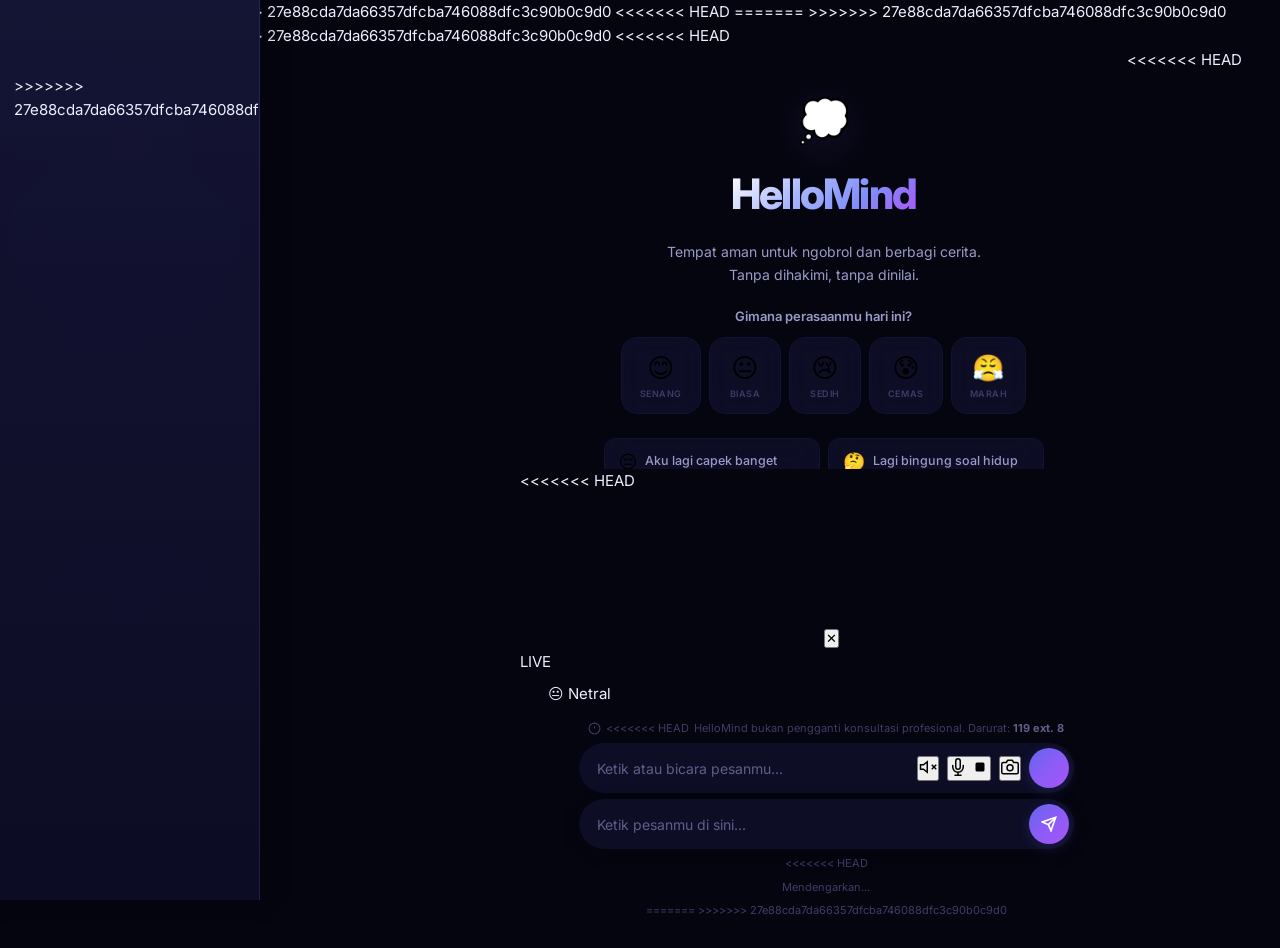
<file: static/index.html>
<!DOCTYPE html>
<html lang="id">

<head>
  <meta charset="UTF-8" />
<<<<<<< HEAD
  <meta name="viewport" content="width=device-width, initial-scale=1" />
=======
  <meta name="viewport" content="width=device-width, initial-scale=1, viewport-fit=cover" />
>>>>>>> 27e88cda7da66357dfcba746088dfc3c90b0c9d0
  <title>HelloMind — Teman Ngobrol yang Hadir</title>
  <meta name="description"
    content="HelloMind adalah ruang aman untuk berbagi cerita dan perasaan. Ngobrol santai, tanpa dihakimi." />
  <meta name="theme-color" content="#0a0a1a" />
<<<<<<< HEAD
=======
  <meta name="apple-mobile-web-app-capable" content="yes" />
  <meta name="apple-mobile-web-app-status-bar-style" content="black-translucent" />
>>>>>>> 27e88cda7da66357dfcba746088dfc3c90b0c9d0

  <link rel="icon" href="/static/favicon.ico" />
  <link rel="preconnect" href="https://fonts.googleapis.com" />
  <link rel="preconnect" href="https://fonts.gstatic.com" crossorigin />
<<<<<<< HEAD
  <link href="https://fonts.googleapis.com/css2?family=Inter:wght@300;400;500;600;700&display=swap" rel="stylesheet" />

  <link rel="stylesheet" href="/static/style.css?v=3" />
=======
  <link href="https://fonts.googleapis.com/css2?family=Inter:wght@300;400;500;600;700;800&display=swap"
    rel="stylesheet" />

  <link rel="stylesheet" href="/static/main.css" />
  <style>
    /* CRITICAL LAYOUT — inline to bypass browser cache */

    /* Sidebar: positioning + visuals (width/transform controlled by JS toggle) */
    .sidebar {
      position: fixed !important;
      top: 0 !important;
      left: 0 !important;
      bottom: 0 !important;
      z-index: 200 !important;
      display: flex !important;
      flex-direction: column !important;
      background: linear-gradient(180deg, rgba(20, 20, 52, 0.99) 0%, rgba(12, 12, 36, 0.99) 100%) !important;
      border-right: 1px solid rgba(99, 102, 241, 0.2) !important;
      box-shadow: 4px 0 24px rgba(0, 0, 0, 0.3) !important;
      padding: 14px 12px !important;
      gap: 4px !important;
      overflow-x: hidden !important;
      overflow-y: auto !important;
    }

    /* Force all sidebar content visible even if collapsed class present */
    /* Nice rename/delete button styling */
    .history-action {
      background: transparent !important;
      border: none !important;
      cursor: pointer !important;
      padding: 6px 8px !important;
      border-radius: 6px !important;
      font-size: 14px !important;
      transition: all 0.2s ease !important;
      opacity: 0.6 !important;
      position: relative !important;
      z-index: 10 !important;
      pointer-events: auto !important;
      min-width: 28px !important;
      min-height: 28px !important;
    }

    .history-action:hover {
      opacity: 1 !important;
      background: rgba(99, 102, 241, 0.12) !important;
      transform: scale(1.15) !important;
    }

    .history-action.delete:hover {
      background: rgba(248, 113, 113, 0.15) !important;
    }

    /* Kill hero animations */
    #hero h1 {
      animation: none !important;
    }

    .hero-icon {
      animation: none !important;
    }

    .hero-icon-glow {
      animation: none !important;
      opacity: 0.35 !important;
    }

    /* Input: no visible box */
    .input-wrapper {
      border: none !important;
      background: rgba(18, 18, 48, 0.7) !important;
    }

    .input-wrapper:focus-within {
      box-shadow: none !important;
      border: none !important;
      outline: none !important;
    }

    input,
    input:focus {
      outline: none !important;
      box-shadow: none !important;
      border: none !important;
    }

    /* Desktop polish */
    @media (min-width: 769px) {
      .app {
        max-width: 800px;
        margin: 0 auto;
      }

      .hero-content {
        padding-top: 48px !important;
      }

      .mood-btn {
        padding: 14px 18px !important;
        min-width: 72px !important;
      }
    }

    /* Mobile: sidebar completely hidden */
    @media (max-width: 768px) {
      .sidebar {
        display: none !important;
      }

      .layout {
        margin-left: 0 !important;
      }
    }
  </style>
>>>>>>> 27e88cda7da66357dfcba746088dfc3c90b0c9d0
</head>

<body>

<<<<<<< HEAD
  <!-- Ambient background removed for debugging -->

  <div class="layout">
    <!-- Sidebar -->
    <aside class="sidebar" id="sidebar">
      <div class="sidebar-header">
        <button id="sidebarToggle" aria-label="Toggle sidebar">
          <svg width="20" height="20" viewBox="0 0 24 24" fill="none" stroke="currentColor" stroke-width="2"
            stroke-linecap="round">
            <line x1="3" y1="6" x2="21" y2="6" />
            <line x1="3" y1="12" x2="21" y2="12" />
            <line x1="3" y1="18" x2="21" y2="18" />
          </svg>
        </button>
      </div>

=======
  <!-- Ambient background -->
  <div class="ambient-bg">
    <div class="orb orb-1"></div>
    <div class="orb orb-2"></div>
    <div class="orb orb-3"></div>
    <div class="orb orb-4"></div>
  </div>

  <!-- Mobile sidebar overlay -->
  <div class="sidebar-overlay" id="sidebarOverlay"></div>

  <!-- Sidebar (fixed, outside layout) -->
  <aside class="sidebar" id="sidebar"
    style="position:fixed;top:0;left:0;bottom:0;width:260px;z-index:200;display:flex;flex-direction:column;background:linear-gradient(180deg,rgba(20,20,52,0.99),rgba(12,12,36,0.99));border-right:1px solid rgba(99,102,241,0.2);box-shadow:4px 0 24px rgba(0,0,0,0.3);padding:14px 12px;gap:4px;overflow-x:hidden">
    <div class="sidebar-header">
>>>>>>> 27e88cda7da66357dfcba746088dfc3c90b0c9d0
      <div class="sidebar-brand">
        <img src="/static/logo1.png" alt="HelloMind" />
        <span class="brand-text">HelloMind</span>
      </div>
<<<<<<< HEAD

      <button id="newChatBtn">
        <svg width="16" height="16" viewBox="0 0 24 24" fill="none" stroke="currentColor" stroke-width="2"
          stroke-linecap="round">
          <line x1="12" y1="5" x2="12" y2="19" />
          <line x1="5" y1="12" x2="19" y2="12" />
        </svg>
        <span data-i18n="new_chat">Obrolan Baru</span>
      </button>

      <div class="history-label" data-i18n="history">Riwayat</div>
      <div id="history"></div>

      <div class="sidebar-footer">
        <!-- Language Switcher -->
        <div class="lang-switcher">
          <button id="langId" class="lang-btn active" onclick="setLanguage('id')">ID</button>
          <button id="langEn" class="lang-btn" onclick="setLanguage('en')">EN</button>
        </div>

        <!-- User Menu -->
        <div class="user-menu" id="userMenu">
          <div class="user-avatar" id="userAvatar">U</div>
          <div class="user-info">
            <div class="user-name" id="userName">User</div>
            <div class="user-links">
              <a href="/dashboard" class="user-link">Dashboard</a>
              <span class="user-link-sep">•</span>
              <button class="user-link" onclick="openSettings()" data-i18n="settings">Pengaturan</button>
              <span class="user-link-sep">•</span>
              <button class="user-link logout-btn" onclick="logout()" data-i18n="logout">Keluar</button>
            </div>
          </div>
        </div>
      </div>
    </aside>

    <!-- Main Content -->
    <main class="app">
      <!-- Top Bar (Mobile) -->
      <div class="mobile-topbar">
        <button id="mobileSidebarToggle" aria-label="Menu">
          <svg width="24" height="24" viewBox="0 0 24 24" fill="none" stroke="currentColor" stroke-width="2">
            <line x1="3" y1="12" x2="21" y2="12" />
            <line x1="3" y1="6" x2="21" y2="6" />
            <line x1="3" y1="18" x2="21" y2="18" />
          </svg>
        </button>
        <span class="mobile-title">HelloMind</span>
        <a href="/dashboard" class="mobile-dash">📊</a>
      </div>

      <!-- Hero Section -->
      <div id="hero">
        <div class="hero-icon">💭</div>
        <h1 data-i18n="hero_title">HelloMind</h1>
        <p data-i18n="hero_subtitle">Tempat aman untuk ngobrol dan berbagi cerita.<br />Tanpa dihakimi, tanpa dinilai.</p>

        <div class="examples">
          <button class="prompt-card" onclick="sendQuick(getI18n('prompt_1'))">
            <span class="prompt-icon">😔</span>
            <span class="prompt-text" data-i18n="prompt_1">Aku lagi capek banget</span>
          </button>
          <button class="prompt-card" onclick="sendQuick(getI18n('prompt_2'))">
            <span class="prompt-icon">🤔</span>
            <span class="prompt-text" data-i18n="prompt_2">Lagi bingung soal hidup</span>
          </button>
          <button class="prompt-card" onclick="sendQuick(getI18n('prompt_3'))">
            <span class="prompt-icon">🌙</span>
            <span class="prompt-text" data-i18n="prompt_3">Aku ngerasa sendirian</span>
          </button>
          <button class="prompt-card" onclick="sendQuick(getI18n('prompt_4'))">
            <span class="prompt-icon">💬</span>
            <span class="prompt-text" data-i18n="prompt_4">Aku butuh teman cerita</span>
          </button>
=======
    </div>

    <button id="newChatBtn">
      <svg width="16" height="16" viewBox="0 0 24 24" fill="none" stroke="currentColor" stroke-width="2"
        stroke-linecap="round">
        <line x1="12" y1="5" x2="12" y2="19" />
        <line x1="5" y1="12" x2="19" y2="12" />
      </svg>
      <span>Obrolan Baru</span>
    </button>

    <div class="sidebar-section-label">Fitur</div>
    <div class="sidebar-features">
      <button class="feature-btn" id="breathingBtn"><span class="feature-icon">🫁</span><span
          class="feature-label">Pernapasan</span></button>
      <button class="feature-btn" id="journalBtn"><span class="feature-icon">📝</span><span
          class="feature-label">Journaling</span></button>
      <button class="feature-btn" id="tipsBtn"><span class="feature-icon">💡</span><span
          class="feature-label">Tips</span></button>
    </div>

    <div class="sidebar-section-label">Riwayat</div>
    <div id="history"></div>
  </aside>

  <!-- Inline sidebar controller — runs immediately, no cache dependency -->
  <script>
    (function () {
      var sb = document.getElementById('sidebar');
      function isMob() { return window.innerWidth <= 768; }

      // Elements to hide text on
      var textEls = '.brand-text, #newChatBtn span, .sidebar-section-label, .feature-label, #history, .history-item';

      function showSB() {
        sb.style.display = 'flex';
        sb.style.width = '260px';
        sb.style.overflowX = 'hidden';
        sb.style.overflowY = 'auto';
        sb.style.transform = 'none';
        sb.style.transition = 'width 0.25s ease';
        sb.style.padding = '14px 12px';
        sb.style.alignItems = '';
        var l = document.querySelector('.layout');
        if (l) { l.style.marginLeft = '260px'; l.style.transition = 'margin-left 0.25s ease'; }
        // Show all text
        var els = sb.querySelectorAll(textEls);
        for (var i = 0; i < els.length; i++) { els[i].style.display = ''; els[i].style.opacity = '1'; }
        // Show newChatBtn
        var ncb = document.getElementById('newChatBtn');
        if (ncb) { ncb.style.display = ''; }
        // Reset feature buttons
        var features = sb.querySelector('.sidebar-features');
        if (features) { features.style.flexDirection = ''; features.style.alignItems = ''; features.style.gap = ''; }
        var fbtns = sb.querySelectorAll('.feature-btn');
        for (var i = 0; i < fbtns.length; i++) { fbtns[i].style.justifyContent = ''; fbtns[i].style.padding = ''; fbtns[i].style.width = ''; }
        // Reset brand
        var brandD = sb.querySelector('.sidebar-brand');
        if (brandD) { brandD.style.justifyContent = ''; }
        var brandI = sb.querySelector('.sidebar-brand img');
        if (brandI) { brandI.style.margin = ''; }
        isOpen = true;
      }

      function hideSB() {
        sb.style.width = '56px';
        sb.style.overflowX = 'hidden';
        sb.style.overflowY = 'hidden';
        sb.style.transform = 'none';
        sb.style.transition = 'width 0.25s ease';
        sb.style.padding = '12px 0';
        sb.style.alignItems = 'center';
        var l = document.querySelector('.layout');
        if (l) { l.style.marginLeft = '56px'; l.style.transition = 'margin-left 0.25s ease'; }
        // Hide text + history
        var els = sb.querySelectorAll(textEls);
        for (var i = 0; i < els.length; i++) { els[i].style.display = 'none'; }
        // Hide newChatBtn
        var ncb = document.getElementById('newChatBtn');
        if (ncb) ncb.style.display = 'none';
        // Center feature icons vertically
        var features = sb.querySelector('.sidebar-features');
        if (features) { features.style.flexDirection = 'column'; features.style.alignItems = 'center'; features.style.gap = '8px'; }
        var fbtns = sb.querySelectorAll('.feature-btn');
        for (var i = 0; i < fbtns.length; i++) { fbtns[i].style.justifyContent = 'center'; fbtns[i].style.padding = '10px'; fbtns[i].style.width = '44px'; }
        // Center brand image
        var brandD = sb.querySelector('.sidebar-brand');
        if (brandD) { brandD.style.justifyContent = 'center'; }
        var brandI = sb.querySelector('.sidebar-brand img');
        if (brandI) { brandI.style.margin = '0 auto'; }
        isOpen = false;
      }

      var isOpen = true;

      function fixSB() {
        if (isMob()) {
          sb.style.display = 'none';
          var l = document.querySelector('.layout');
          if (l) l.style.marginLeft = '0';
        } else {
          if (isOpen) showSB(); else hideSB();
        }
      }

      // Logo click toggles sidebar
      var brand = sb.querySelector('.sidebar-brand');
      if (brand) {
        brand.style.cursor = 'pointer';
        brand.addEventListener('click', function () {
          if (!isMob()) {
            if (isOpen) hideSB(); else showSB();
          }
        });
      }

      // Feature icons click opens sidebar when collapsed
      var featureBtns = sb.querySelectorAll('.feature-btn');
      for (var i = 0; i < featureBtns.length; i++) {
        featureBtns[i].addEventListener('click', function () {
          if (!isOpen && !isMob()) showSB();
        });
      }

      sb.classList.remove('collapsed');
      document.body.classList.remove('sidebar-collapsed');
      window.addEventListener('resize', fixSB);
      fixSB();
    })();
  </script>

  <!-- Main Layout -->
  <div class="layout" style="margin-left:260px">
    <main class="app">



      <!-- Hero Section -->
      <div id="hero">
        <div class="hero-content">
          <div class="hero-icon-wrap">
            <div class="hero-icon-glow"></div>
            <div class="hero-icon">💭</div>
          </div>
          <h1>HelloMind</h1>
          <p class="hero-subtitle">Tempat aman untuk ngobrol dan berbagi cerita.<br />Tanpa dihakimi, tanpa dinilai.</p>

          <!-- Mood Check-in -->
          <div class="mood-checkin" id="moodCheckin">
            <p class="mood-label">Gimana perasaanmu hari ini?</p>
            <div class="mood-options">
              <button class="mood-btn" data-mood="senang"><span class="mood-emoji">😊</span><span
                  class="mood-name">Senang</span></button>
              <button class="mood-btn" data-mood="biasa"><span class="mood-emoji">😐</span><span
                  class="mood-name">Biasa</span></button>
              <button class="mood-btn" data-mood="sedih"><span class="mood-emoji">😢</span><span
                  class="mood-name">Sedih</span></button>
              <button class="mood-btn" data-mood="cemas"><span class="mood-emoji">😰</span><span
                  class="mood-name">Cemas</span></button>
              <button class="mood-btn" data-mood="marah"><span class="mood-emoji">😤</span><span
                  class="mood-name">Marah</span></button>
            </div>
          </div>

          <!-- Prompt Cards -->
          <div class="examples">
            <button class="prompt-card" onclick="sendQuick('aku lagi capek banget akhir-akhir ini')">
              <span class="prompt-icon">😔</span><span class="prompt-text">Aku lagi capek banget</span>
            </button>
            <button class="prompt-card" onclick="sendQuick('lagi bingung soal hidup')">
              <span class="prompt-icon">🤔</span><span class="prompt-text">Lagi bingung soal hidup</span>
            </button>
            <button class="prompt-card" onclick="sendQuick('aku ngerasa sendirian')">
              <span class="prompt-icon">🌙</span><span class="prompt-text">Aku ngerasa sendirian</span>
            </button>
            <button class="prompt-card" onclick="sendQuick('aku butuh teman cerita')">
              <span class="prompt-icon">💬</span><span class="prompt-text">Aku butuh teman cerita</span>
            </button>
          </div>

          <!-- Wellness Carousel -->
          <div class="wellness-carousel" id="wellnessCarousel">
            <div class="wellness-track" id="wellnessTrack">
              <div class="wellness-card"><span class="wellness-icon">🧘</span>
                <p>Tarik napas dalam 4 detik, tahan 7 detik, buang 8 detik. Teknik 4-7-8 bisa bantu menenangkan.</p>
              </div>
              <div class="wellness-card"><span class="wellness-icon">🌿</span>
                <p>Jalan kaki 15 menit di luar bisa ningkatin mood dan ngurangin stres secara signifikan.</p>
              </div>
              <div class="wellness-card"><span class="wellness-icon">📱</span>
                <p>Coba social media detox 1 jam sebelum tidur. Kualitas tidurmu bisa jauh lebih baik.</p>
              </div>
              <div class="wellness-card"><span class="wellness-icon">💧</span>
                <p>Minum air putih yang cukup. Dehidrasi ringan aja bisa bikin mood drop.</p>
              </div>
              <div class="wellness-card"><span class="wellness-icon">🎵</span>
                <p>Dengerin musik yang kamu suka selama 10 menit bisa nurunin level kortisol (hormon stres).</p>
              </div>
            </div>
            <div class="wellness-dots" id="wellnessDots"></div>
          </div>
>>>>>>> 27e88cda7da66357dfcba746088dfc3c90b0c9d0
        </div>
      </div>

      <!-- Chat Area -->
      <div id="chat" aria-live="polite"></div>

<<<<<<< HEAD
      <!-- Webcam Preview (floating) -->
      <div class="webcam-container" id="webcamContainer">
        <video id="webcamVideo" autoplay muted playsinline></video>
        <button class="webcam-close" id="webcamClose" aria-label="Tutup kamera">✕</button>
        <div class="webcam-status" id="webcamStatus">
          <span class="webcam-dot"></span>
          <span>LIVE</span>
        </div>
      </div>

      <!-- Input Area -->
      <div class="input-area">
        <div class="badges-row">
          <!-- Text Emotion Badge -->
          <div class="emotion-badge text-emotion" id="textEmotionBadge" style="display: none;">
            <span class="emotion-icon" id="textEmotionIcon">📝</span>
            <span class="emotion-text" id="textEmotionText">Netral</span>
          </div>

          <!-- Face Emotion Badge -->
          <div class="emotion-badge" id="emotionBadge">
            <span class="emotion-icon" id="emotionIcon">😐</span>
            <span class="emotion-text" id="emotionText">Netral</span>
          </div>
        </div>

        <div class="disclaimer">
          <svg width="14" height="14" viewBox="0 0 24 24" fill="none" stroke="currentColor" stroke-width="2"
=======
      <!-- Input Area -->
      <div class="input-area">
        <div class="disclaimer">
          <svg width="13" height="13" viewBox="0 0 24 24" fill="none" stroke="currentColor" stroke-width="2"
>>>>>>> 27e88cda7da66357dfcba746088dfc3c90b0c9d0
            stroke-linecap="round">
            <circle cx="12" cy="12" r="10" />
            <line x1="12" y1="8" x2="12" y2="12" />
            <line x1="12" y1="16" x2="12.01" y2="16" />
          </svg>
<<<<<<< HEAD
          <span data-i18n="disclaimer">HelloMind bukan pengganti konsultasi profesional. Darurat: <strong>119 ext. 8</strong></span>
        </div>
        <div class="input-wrapper">
          <input id="input" data-i18n-placeholder="input_placeholder" placeholder="Ketik atau bicara pesanmu..." autocomplete="off" />
          
          <!-- TTS Toggle -->
          <button id="ttsBtn" class="tts-btn" aria-label="Toggle Text-to-Speech" title="Auto-speak bot replies">
            <svg class="tts-icon-off" width="18" height="18" viewBox="0 0 24 24" fill="none" stroke="currentColor" stroke-width="2">
              <polygon points="11 5 6 9 2 9 2 15 6 15 11 19 11 5"></polygon>
              <line x1="23" y1="9" x2="17" y2="15"></line>
              <line x1="17" y1="9" x2="23" y2="15"></line>
            </svg>
            <svg class="tts-icon-on" width="18" height="18" viewBox="0 0 24 24" fill="none" stroke="currentColor" stroke-width="2" style="display: none;">
              <polygon points="11 5 6 9 2 9 2 15 6 15 11 19 11 5"></polygon>
              <path d="M19.07 4.93a10 10 0 0 1 0 14.14M15.54 8.46a5 5 0 0 1 0 7.07"></path>
            </svg>
          </button>

          <!-- Mic -->
          <button id="micBtn" class="mic-btn" aria-label="Toggle mikrofon" title="Bicara dengan suara">
            <svg class="mic-icon-default" width="18" height="18" viewBox="0 0 24 24" fill="none" stroke="currentColor" stroke-width="2"
              stroke-linecap="round" stroke-linejoin="round">
              <path d="M12 1a3 3 0 0 0-3 3v8a3 3 0 0 0 6 0V4a3 3 0 0 0-3-3z" />
              <path d="M19 10v2a7 7 0 0 1-14 0v-2" />
              <line x1="12" y1="19" x2="12" y2="23" />
              <line x1="8" y1="23" x2="16" y2="23" />
            </svg>
            <svg class="mic-icon-active" width="18" height="18" viewBox="0 0 24 24" fill="currentColor">
              <rect x="6" y="6" width="12" height="12" rx="2" />
            </svg>
            <div class="mic-pulse-ring"></div>
          </button>
          
          <!-- Camera -->
          <button id="cameraBtn" class="camera-btn" aria-label="Toggle kamera" title="Aktifkan deteksi emosi wajah">
            <svg width="18" height="18" viewBox="0 0 24 24" fill="none" stroke="currentColor" stroke-width="2"
              stroke-linecap="round" stroke-linejoin="round">
              <path d="M23 19a2 2 0 0 1-2 2H3a2 2 0 0 1-2-2V8a2 2 0 0 1 2-2h4l2-3h6l2 3h4a2 2 0 0 1 2 2z" />
              <circle cx="12" cy="13" r="4" />
            </svg>
            <div class="camera-loading">
              <div class="camera-spinner"></div>
            </div>
          </button>
          
          <!-- Send -->
          <button id="sendBtn" aria-label="Kirim pesan">
            <svg width="18" height="18" viewBox="0 0 24 24" fill="none" stroke="currentColor" stroke-width="2.5"
=======
          HelloMind bukan pengganti konsultasi profesional. Darurat: <strong>119 ext. 8</strong>
        </div>
        <div class="input-wrapper">
          <input id="input" placeholder="Ketik pesanmu di sini..." autocomplete="off" />
          <button id="sendBtn" aria-label="Kirim pesan">
            <svg width="16" height="16" viewBox="0 0 24 24" fill="none" stroke="currentColor" stroke-width="2.5"
>>>>>>> 27e88cda7da66357dfcba746088dfc3c90b0c9d0
              stroke-linecap="round" stroke-linejoin="round">
              <line x1="22" y1="2" x2="11" y2="13"></line>
              <polygon points="22 2 15 22 11 13 2 9 22 2"></polygon>
            </svg>
          </button>
        </div>
<<<<<<< HEAD

        <!-- Voice Status -->
        <div class="voice-status" id="voiceStatus">
          <div class="voice-wave">
            <span></span><span></span><span></span><span></span><span></span>
          </div>
          <span class="voice-label" data-i18n="listening">Mendengarkan...</span>
        </div>

        <div class="voice-draft" id="voiceDraft" style="display: none;">
          <span id="voiceDraftText"></span>
          <div class="voice-draft-actions">
            <button id="voiceClearBtn" type="button" data-i18n="voice_clear">Ulangi</button>
            <button id="voiceSendBtn" type="button" data-i18n="voice_send">Kirim</button>
          </div>
        </div>
=======
>>>>>>> 27e88cda7da66357dfcba746088dfc3c90b0c9d0
      </div>
    </main>
  </div>

<<<<<<< HEAD
  <!-- Camera Privacy Modal -->
  <div id="cameraPrivacyModal" class="modal-overlay" style="display: none;">
    <div class="modal-content privacy-modal">
      <div class="modal-header">
        <h2 data-i18n="camera_privacy_title">Aktifkan Kamera?</h2>
        <button class="modal-close" onclick="closeCameraPrivacy()">✕</button>
      </div>
      <div class="modal-body">
        <p data-i18n="camera_privacy_body">Kamera hanya dipakai di browser kamu untuk membaca ekspresi secara kasar agar obrolan terasa lebih peka. Video tidak disimpan dan tidak dikirim ke server.</p>
        <div class="privacy-points">
          <span data-i18n="camera_privacy_point_1">Kamu bisa mematikannya kapan saja.</span>
          <span data-i18n="camera_privacy_point_2">Hasil emosi hanya sinyal bantu, bukan penilaian pasti.</span>
        </div>
      </div>
      <div class="modal-footer">
        <button class="btn-cancel" onclick="closeCameraPrivacy()" data-i18n="cancel">Batal</button>
        <button class="btn-primary" onclick="confirmCameraPrivacy()" data-i18n="camera_allow">Aktifkan</button>
      </div>
    </div>
  </div>

  <!-- Settings Modal -->
  <div id="settingsModal" class="modal-overlay" style="display: none;">
    <div class="modal-content">
      <div class="modal-header">
        <h2 data-i18n="settings_title">Pengaturan Personalize</h2>
        <button class="modal-close" onclick="closeSettings()">✕</button>
      </div>
      <div class="modal-body">
        <div class="form-group">
          <label for="aiNameInput" data-i18n="ai_name_label">Nama AI</label>
          <input type="text" id="aiNameInput" placeholder="HelloMind" class="form-input">
        </div>
        <div class="form-group">
          <label for="aiPersonaInput" data-i18n="ai_persona_label">Sifat & Persona AI</label>
          <textarea id="aiPersonaInput" class="form-input" rows="4" placeholder="Kamu adalah AI pendamping kesehatan mental yang empatik..."></textarea>
        </div>
      </div>
      <div class="modal-footer">
        <button class="btn-cancel" onclick="closeSettings()" data-i18n="cancel">Batal</button>
        <button class="btn-primary" onclick="saveSettings()" data-i18n="save">Simpan</button>
=======
  <!-- Breathing Modal -->
  <div class="modal-overlay" id="breathingModal">
    <div class="modal-content">
      <button class="modal-close" id="closeBreathingModal">&times;</button>
      <h2>🫁 Latihan Pernapasan 4-7-8</h2>
      <p class="modal-desc">Teknik ini membantu menenangkan pikiran dan tubuh. Ikuti lingkaran di bawah.</p>
      <div class="breathing-circle-wrap">
        <div class="breathing-circle" id="breathingCircle">
          <span class="breathing-text" id="breathingText">Mulai</span>
          <span class="breathing-timer" id="breathingTimer"></span>
        </div>
      </div>
      <div class="breathing-controls">
        <button class="btn-primary" id="startBreathingBtn">Mulai Latihan</button>
        <p class="breathing-cycles" id="breathingCycles"></p>
>>>>>>> 27e88cda7da66357dfcba746088dfc3c90b0c9d0
      </div>
    </div>
  </div>

<<<<<<< HEAD
  <script src="/static/app.js?v=5"></script>
</body>

</html>
=======
  <!-- Journal Modal -->
  <div class="modal-overlay" id="journalModal">
    <div class="modal-content">
      <button class="modal-close" id="closeJournalModal">&times;</button>
      <h2>📝 Journaling Prompt</h2>
      <p class="modal-desc">Tulis apa yang ada di pikiranmu. Tidak ada jawaban yang salah.</p>
      <div class="journal-prompt-card" id="journalPromptCard">
        <p id="journalPromptText">Loading...</p>
      </div>
      <div class="journal-actions">
        <button class="btn-outline" id="shufflePromptBtn">🔄 Prompt Lain</button>
        <button class="btn-primary" id="usePromptBtn">Gunakan di Obrolan</button>
      </div>
    </div>
  </div>

  <!-- Tips Modal -->
  <div class="modal-overlay" id="tipsModal">
    <div class="modal-content">
      <button class="modal-close" id="closeTipsModal">&times;</button>
      <h2>💡 Tips Kesehatan Mental</h2>
      <div class="tips-grid" id="tipsGrid"></div>
    </div>
  </div>

  <!-- History Modal -->
  <div class="modal-overlay" id="historyModal">
    <div class="modal-content">
      <button class="modal-close" id="closeHistoryModal">&times;</button>
      <h2>📋 Riwayat Obrolan</h2>
      <button class="btn-primary history-new-chat" id="historyNewChatBtn">+ Obrolan Baru</button>
      <div id="historyModalList"></div>
    </div>
  </div>

  <!-- Mobile Bottom Navigation -->
  <nav class="mobile-bottom-nav" id="mobileBottomNav">
    <div class="nav-items">
      <button class="nav-item" id="navHistory">
        <span class="nav-icon">📋</span><span>Riwayat</span>
      </button>
      <button class="nav-item" id="navJournal">
        <span class="nav-icon">📝</span><span>Jurnal</span>
      </button>
      <button class="nav-item" id="navFeatures">
        <span class="nav-icon">🫁</span><span>Napas</span>
      </button>
      <button class="nav-item" id="navTips">
        <span class="nav-icon">💡</span><span>Tips</span>
      </button>
    </div>
  </nav>

  <footer class="footer">
    <p>© 2025 HelloMind — Politeknik Mitra Industri</p>
  </footer>

  <script src="/static/main.js"></script>
</body>

</html>
>>>>>>> 27e88cda7da66357dfcba746088dfc3c90b0c9d0
</file>
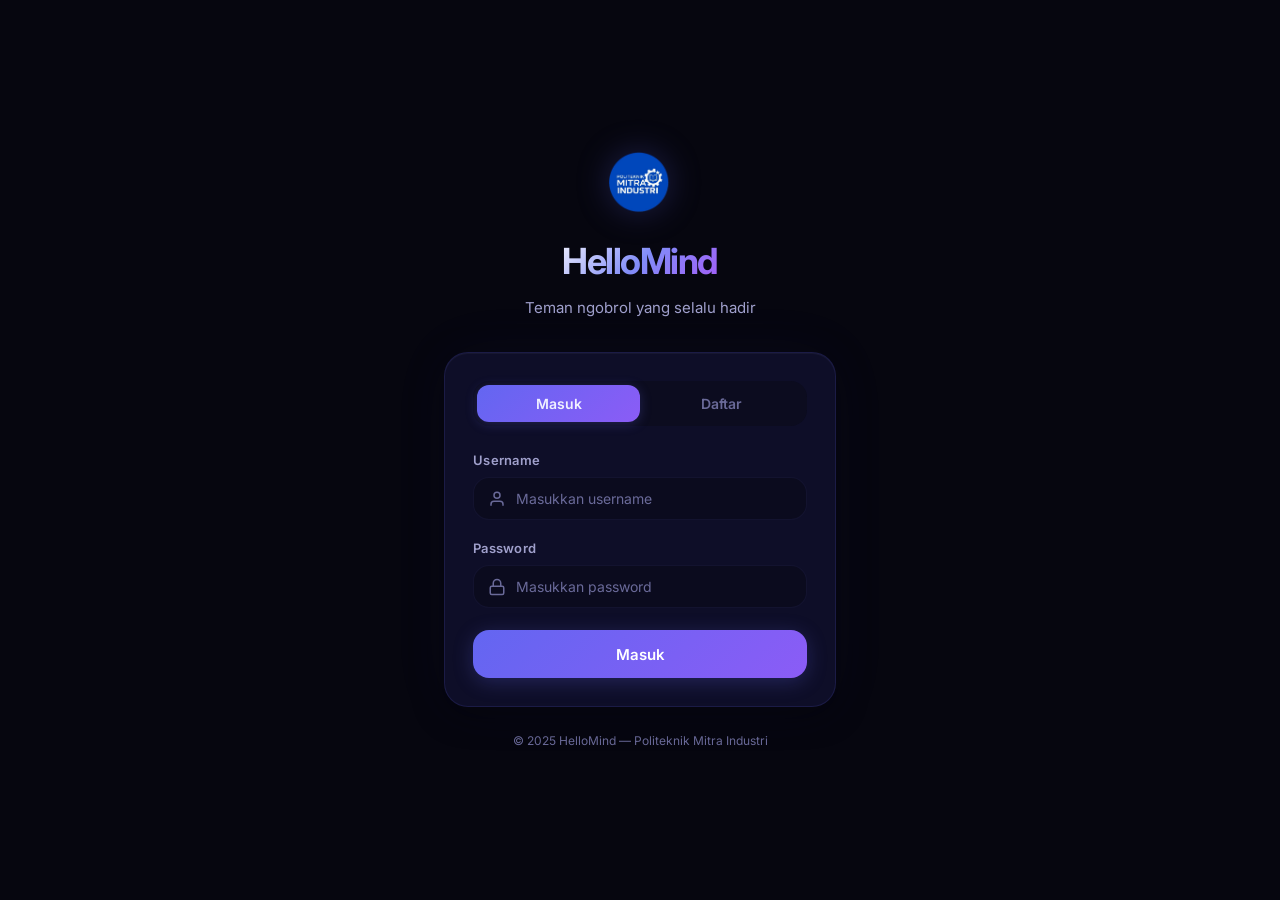
<file: static/login.html>
<!DOCTYPE html>
<html lang="id">

<head>
  <meta charset="UTF-8" />
  <meta name="viewport" content="width=device-width, initial-scale=1" />
  <title>HelloMind — Login</title>
  <meta name="description" content="Login atau daftar akun HelloMind untuk mulai ngobrol." />
  <meta name="theme-color" content="#0a0a1a" />

  <link rel="icon" href="/static/favicon.ico" />
  <link rel="preconnect" href="https://fonts.googleapis.com" />
  <link rel="preconnect" href="https://fonts.gstatic.com" crossorigin />
  <link href="https://fonts.googleapis.com/css2?family=Inter:wght@300;400;500;600;700&display=swap" rel="stylesheet" />
  <link rel="stylesheet" href="/static/login.css?v=2" />
</head>

<body>
  <!-- Ambient background removed for debugging -->

  <div class="auth-container">
    <!-- Brand -->
    <div class="auth-brand">
      <img src="/static/logo1.png" alt="HelloMind" class="auth-logo" />
      <h1 class="auth-title">HelloMind</h1>
      <p class="auth-subtitle">Teman ngobrol yang selalu hadir</p>
    </div>

    <!-- Auth Card -->
    <div class="auth-card" id="authCard">
      <!-- Tab Switcher -->
      <div class="auth-tabs">
        <button class="auth-tab active" id="loginTab" onclick="switchTab('login')">Masuk</button>
        <button class="auth-tab" id="registerTab" onclick="switchTab('register')">Daftar</button>
        <div class="tab-indicator" id="tabIndicator"></div>
      </div>

      <!-- Error/Success Message -->
      <div class="auth-message" id="authMessage"></div>

      <!-- Login Form -->
      <form id="loginForm" class="auth-form" onsubmit="handleLogin(event)">
        <div class="input-group">
          <label for="loginUsername">Username</label>
          <div class="input-field">
            <svg width="18" height="18" viewBox="0 0 24 24" fill="none" stroke="currentColor" stroke-width="2">
              <path d="M20 21v-2a4 4 0 0 0-4-4H8a4 4 0 0 0-4 4v2" />
              <circle cx="12" cy="7" r="4" />
            </svg>
            <input type="text" id="loginUsername" placeholder="Masukkan username" required autocomplete="username" />
          </div>
        </div>
        <div class="input-group">
          <label for="loginPassword">Password</label>
          <div class="input-field">
            <svg width="18" height="18" viewBox="0 0 24 24" fill="none" stroke="currentColor" stroke-width="2">
              <rect x="3" y="11" width="18" height="11" rx="2" ry="2" />
              <path d="M7 11V7a5 5 0 0 1 10 0v4" />
            </svg>
            <input type="password" id="loginPassword" placeholder="Masukkan password" required autocomplete="current-password" />
          </div>
        </div>
        <button type="submit" class="auth-submit" id="loginSubmit">
          <span class="btn-text">Masuk</span>
          <div class="btn-loader"></div>
        </button>
      </form>

      <!-- Register Form -->
      <form id="registerForm" class="auth-form hidden" onsubmit="handleRegister(event)">
        <div class="input-group">
          <label for="regUsername">Username</label>
          <div class="input-field">
            <svg width="18" height="18" viewBox="0 0 24 24" fill="none" stroke="currentColor" stroke-width="2">
              <path d="M20 21v-2a4 4 0 0 0-4-4H8a4 4 0 0 0-4 4v2" />
              <circle cx="12" cy="7" r="4" />
            </svg>
            <input type="text" id="regUsername" placeholder="Pilih username" required autocomplete="username" />
          </div>
        </div>
        <div class="input-group">
          <label for="regEmail">Email</label>
          <div class="input-field">
            <svg width="18" height="18" viewBox="0 0 24 24" fill="none" stroke="currentColor" stroke-width="2">
              <path d="M4 4h16c1.1 0 2 .9 2 2v12c0 1.1-.9 2-2 2H4c-1.1 0-2-.9-2-2V6c0-1.1.9-2 2-2z" />
              <polyline points="22,6 12,13 2,6" />
            </svg>
            <input type="email" id="regEmail" placeholder="Email kamu" required autocomplete="email" />
          </div>
        </div>
        <div class="input-group">
          <label for="regPassword">Password</label>
          <div class="input-field">
            <svg width="18" height="18" viewBox="0 0 24 24" fill="none" stroke="currentColor" stroke-width="2">
              <rect x="3" y="11" width="18" height="11" rx="2" ry="2" />
              <path d="M7 11V7a5 5 0 0 1 10 0v4" />
            </svg>
            <input type="password" id="regPassword" placeholder="Buat password (min 4 karakter)" required
              minlength="4" autocomplete="new-password" />
          </div>
        </div>
        <div class="input-group">
          <label for="regConfirm">Konfirmasi Password</label>
          <div class="input-field">
            <svg width="18" height="18" viewBox="0 0 24 24" fill="none" stroke="currentColor" stroke-width="2">
              <polyline points="20 6 9 17 4 12" />
            </svg>
            <input type="password" id="regConfirm" placeholder="Ulangi password" required minlength="4"
              autocomplete="new-password" />
          </div>
        </div>
        <button type="submit" class="auth-submit" id="registerSubmit">
          <span class="btn-text">Daftar</span>
          <div class="btn-loader"></div>
        </button>
      </form>
    </div>

    <p class="auth-footer">© 2025 HelloMind — Politeknik Mitra Industri</p>
  </div>

  <script src="/static/login.js?v=2"></script>
</body>

</html>
</file>
<file: static/style.css>
/* =============================================
<<<<<<< HEAD
   HelloMind — Premium Dark UI
   ============================================= */

:root {
  /* Color System */
  --bg-deep: #06060f;
  --bg-base: #0a0a1a;
  --bg-surface: #111128;
  --bg-elevated: #16163a;
  --bg-card: rgba(22, 22, 58, 0.5);

  --border-subtle: rgba(99, 102, 241, 0.08);
  --border-default: rgba(99, 102, 241, 0.15);
  --border-active: rgba(99, 102, 241, 0.4);

  --text-primary: #f0f0ff;
  --text-secondary: #a0a0cc;
  --text-muted: #6a6a99;

  --accent: #6366f1;
  --accent-light: #818cf8;
  --accent-glow: rgba(99, 102, 241, 0.25);
  --accent-2: #a855f7;
  --accent-2-glow: rgba(168, 85, 247, 0.15);

  --user-gradient: linear-gradient(135deg, #6366f1 0%, #8b5cf6 100%);
  --bot-gradient: linear-gradient(135deg, rgba(22, 22, 58, 0.8), rgba(30, 30, 70, 0.6));

  --danger: #f87171;
  --success: #4ade80;

  /* Spacing */
  --radius-sm: 10px;
  --radius-md: 16px;
  --radius-lg: 24px;
  --radius-full: 999px;

  /* Typography */
  --font: 'Inter', system-ui, -apple-system, 'Segoe UI', Roboto, sans-serif;
}

/* =====================
   RESET & BASE
===================== */
=======
   HelloMind — Premium Dark UI v4.0
   ============================================= */

:root {
  --bg-deep: #050510;
  --bg-base: #0a0a1a;
  --bg-surface: #0f0f28;
  --bg-elevated: #141438;
  --bg-card: rgba(20, 20, 56, 0.55);

  --border-subtle: rgba(99, 102, 241, 0.06);
  --border-default: rgba(99, 102, 241, 0.12);
  --border-active: rgba(99, 102, 241, 0.35);

  --text-primary: #eeeeff;
  --text-secondary: #9a9ac8;
  --text-muted: #5f5f8a;
  --text-dim: #3d3d66;

  --accent: #6366f1;
  --accent-light: #818cf8;
  --accent-lighter: #a5b4fc;
  --accent-glow: rgba(99, 102, 241, 0.2);
  --accent-2: #a855f7;

  --user-gradient: linear-gradient(135deg, #6366f1 0%, #8b5cf6 50%, #a855f7 100%);
  --bot-bg: rgba(15, 15, 40, 0.85);

  --danger: #f87171;
  --success: #34d399;

  --mood-senang: #34d399;
  --mood-biasa: #60a5fa;
  --mood-sedih: #818cf8;
  --mood-cemas: #fbbf24;
  --mood-marah: #f87171;

  --radius-sm: 12px;
  --radius-md: 16px;
  --radius-lg: 22px;
  --radius-xl: 28px;
  --radius-full: 999px;

  --font: 'Inter', system-ui, -apple-system, sans-serif;
  --safe-top: env(safe-area-inset-top, 0px);
  --safe-bottom: env(safe-area-inset-bottom, 0px);
  --ease-out: cubic-bezier(.2, .8, .2, 1);
  --ease-spring: cubic-bezier(.32, .72, 0, 1);
}

/* RESET */
>>>>>>> 27e88cda7da66357dfcba746088dfc3c90b0c9d0
*,
*::before,
*::after {
  box-sizing: border-box;
  margin: 0;
  padding: 0;
}

<<<<<<< HEAD
html,
body {
  height: 100%;
=======
html {
  height: 100%;
  -webkit-text-size-adjust: 100%;
>>>>>>> 27e88cda7da66357dfcba746088dfc3c90b0c9d0
}

body {
  min-height: 100vh;
<<<<<<< HEAD
=======
  min-height: -webkit-fill-available;
>>>>>>> 27e88cda7da66357dfcba746088dfc3c90b0c9d0
  background: var(--bg-deep);
  color: var(--text-primary);
  font-family: var(--font);
  font-size: 15px;
  line-height: 1.6;
  -webkit-font-smoothing: antialiased;
<<<<<<< HEAD
  -moz-osx-font-smoothing: grayscale;
  overflow: hidden;
}

/* =====================
   AMBIENT BACKGROUND
===================== */
.ambient-bg {
  position: fixed;
  inset: 0;
  z-index: -1;
  overflow: hidden;
=======
  overflow: hidden;
  padding-top: var(--safe-top);
}

/* AMBIENT BG */
.ambient-bg {
  position: fixed;
  inset: 0;
  z-index: 0;
  pointer-events: none;
  overflow: hidden;
}

/* Sidebar overlay — hidden on desktop, shown on mobile */
.sidebar-overlay {
  display: none;
>>>>>>> 27e88cda7da66357dfcba746088dfc3c90b0c9d0
  pointer-events: none;
}

.orb {
  position: absolute;
  border-radius: 50%;
<<<<<<< HEAD
  filter: blur(100px);
  opacity: 0.3;
  animation: orbFloat 20s infinite ease-in-out;
}

.orb-1 {
  width: 500px;
  height: 500px;
  background: radial-gradient(circle, var(--accent) 0%, transparent 70%);
  top: -15%;
  right: -10%;
  animation-duration: 25s;
}

.orb-2 {
  width: 400px;
  height: 400px;
  background: radial-gradient(circle, var(--accent-2) 0%, transparent 70%);
  bottom: -10%;
  left: -5%;
  animation-duration: 30s;
  animation-delay: -5s;
=======
  filter: blur(120px);
  opacity: 0.12;
  animation: orbFloat 24s infinite ease-in-out;
  will-change: transform;
}

.orb-1 {
  width: 550px;
  height: 550px;
  background: radial-gradient(circle, var(--accent), transparent 70%);
  top: -18%;
  right: -12%;
  animation-duration: 28s;
}

.orb-2 {
  width: 450px;
  height: 450px;
  background: radial-gradient(circle, var(--accent-2), transparent 70%);
  bottom: -12%;
  left: -8%;
  animation-duration: 32s;
  animation-delay: -8s;
>>>>>>> 27e88cda7da66357dfcba746088dfc3c90b0c9d0
}

.orb-3 {
  width: 300px;
  height: 300px;
<<<<<<< HEAD
  background: radial-gradient(circle, #3b82f6 0%, transparent 70%);
  top: 40%;
  left: 50%;
  animation-duration: 22s;
  animation-delay: -10s;
  opacity: 0.15;
=======
  background: radial-gradient(circle, #3b82f6, transparent 70%);
  top: 40%;
  left: 50%;
  animation-duration: 26s;
  opacity: 0.06;
}

.orb-4 {
  width: 250px;
  height: 250px;
  background: radial-gradient(circle, #10b981, transparent 70%);
  bottom: 30%;
  right: 20%;
  animation-duration: 30s;
  opacity: 0.04;
>>>>>>> 27e88cda7da66357dfcba746088dfc3c90b0c9d0
}

@keyframes orbFloat {

  0%,
  100% {
    transform: translate(0, 0) scale(1);
  }

<<<<<<< HEAD
  25% {
    transform: translate(30px, -40px) scale(1.05);
  }

  50% {
    transform: translate(-20px, 20px) scale(0.95);
  }

  75% {
    transform: translate(15px, 30px) scale(1.02);
  }
}

/* =====================
   LAYOUT
===================== */
.layout {
  display: flex;
  height: calc(100vh - 44px);
  position: relative;
  z-index: 1;
}

/* =====================
   SIDEBAR
===================== */
.sidebar {
  width: 280px;
  min-width: 280px;
  background: rgba(10, 10, 26, 0.9);
  border-right: 1px solid var(--border-subtle);
  padding: 16px;
  display: flex;
  flex-direction: column;
  gap: 12px;
  backdrop-filter: blur(20px);
  -webkit-backdrop-filter: blur(20px);
  transition: all 0.35s cubic-bezier(.4, 0, .2, 1);
  animation: slideInLeft 0.5s ease;
  overflow: hidden;
=======
  33% {
    transform: translate(30px, -40px) scale(1.05);
  }

  66% {
    transform: translate(-25px, 25px) scale(0.95);
  }
}

/* LAYOUT */
.layout {
  display: flex;
  height: 100vh;
  height: 100dvh;
  position: relative;
  z-index: 1;
  margin-left: 260px;
  transition: margin-left 0.35s var(--ease-out);
  overflow: hidden;
}

body.sidebar-collapsed .layout {
  margin-left: 60px;
}

/* SIDEBAR */
.sidebar {
  position: fixed;
  top: 0;
  left: 0;
  bottom: 0;
  width: 260px;
  z-index: 200;
  background: rgba(14, 14, 38, 0.98);
  border-right: 1px solid rgba(99, 102, 241, 0.18);
  padding: 14px 12px;
  display: flex;
  flex-direction: column;
  gap: 4px;
  backdrop-filter: blur(32px);
  -webkit-backdrop-filter: blur(32px);
  transition: width 0.35s var(--ease-out);
  overflow-x: hidden;
>>>>>>> 27e88cda7da66357dfcba746088dfc3c90b0c9d0
}

.sidebar-header {
  display: flex;
  align-items: center;
<<<<<<< HEAD
=======
  justify-content: space-between;
  margin-bottom: 4px;
  padding: 0 2px;
>>>>>>> 27e88cda7da66357dfcba746088dfc3c90b0c9d0
}

.sidebar-brand {
  display: flex;
  align-items: center;
  gap: 10px;
<<<<<<< HEAD
  padding: 8px 4px;
}

.sidebar-brand img {
  width: 36px;
  height: 36px;
  border-radius: 10px;
  object-fit: contain;
  filter: drop-shadow(0 0 8px var(--accent-glow));
=======
}

.sidebar-brand img {
  width: 28px;
  height: 28px;
  border-radius: 8px;
>>>>>>> 27e88cda7da66357dfcba746088dfc3c90b0c9d0
}

.brand-text {
  font-weight: 700;
<<<<<<< HEAD
  font-size: 18px;
  background: linear-gradient(135deg, var(--text-primary), var(--accent-light));
=======
  font-size: 15px;
  background: linear-gradient(135deg, var(--text-primary) 30%, var(--accent-light));
>>>>>>> 27e88cda7da66357dfcba746088dfc3c90b0c9d0
  -webkit-background-clip: text;
  -webkit-text-fill-color: transparent;
  background-clip: text;
}

#sidebarToggle {
  background: transparent;
  border: none;
<<<<<<< HEAD
  color: var(--text-secondary);
  cursor: pointer;
  padding: 8px;
  border-radius: var(--radius-sm);
  display: flex;
  align-items: center;
  justify-content: center;
  transition: all 0.2s ease;
}

#sidebarToggle:hover {
  background: rgba(99, 102, 241, 0.08);
  color: var(--text-primary);
}

/* NEW CHAT BUTTON */
#newChatBtn {
  background: var(--user-gradient);
  border: none;
  border-radius: var(--radius-md);
  padding: 12px 16px;
  color: white;
  font-weight: 600;
  font-size: 14px;
=======
  color: var(--text-muted);
  cursor: pointer;
  padding: 6px;
  border-radius: 8px;
  display: flex;
  align-items: center;
  justify-content: center;
  transition: all 0.2s;
}

#sidebarToggle:hover {
  background: rgba(99, 102, 241, 0.06);
  color: var(--text-secondary);
}

#newChatBtn {
  background: var(--user-gradient);
  border: none;
  border-radius: var(--radius-sm);
  padding: 10px 14px;
  color: white;
  font-weight: 600;
  font-size: 13px;
>>>>>>> 27e88cda7da66357dfcba746088dfc3c90b0c9d0
  font-family: var(--font);
  cursor: pointer;
  display: flex;
  align-items: center;
  justify-content: center;
  gap: 8px;
<<<<<<< HEAD
  box-shadow: 0 4px 20px var(--accent-glow), inset 0 1px 0 rgba(255, 255, 255, 0.1);
  transition: all 0.3s ease;
  position: relative;
  overflow: hidden;
}

#newChatBtn::before {
  content: '';
  position: absolute;
  inset: 0;
  background: linear-gradient(135deg, rgba(255, 255, 255, 0.15), transparent);
  opacity: 0;
  transition: opacity 0.3s ease;
}

#newChatBtn:hover {
  transform: translateY(-2px);
  box-shadow: 0 8px 32px var(--accent-glow), inset 0 1px 0 rgba(255, 255, 255, 0.15);
}

#newChatBtn:hover::before {
  opacity: 1;
}

#newChatBtn:active {
  transform: translateY(0);
}

/* HISTORY */
.history-label {
  font-size: 11px;
  font-weight: 600;
  text-transform: uppercase;
  letter-spacing: 0.08em;
  color: var(--text-muted);
  padding: 8px 4px 4px;
=======
  box-shadow: 0 4px 20px var(--accent-glow);
  transition: all 0.3s var(--ease-out);
}

#newChatBtn:hover {
  transform: translateY(-1px);
  box-shadow: 0 6px 28px var(--accent-glow);
}

#newChatBtn:active {
  transform: scale(0.97);
}

.sidebar-section-label {
  font-size: 10px;
  font-weight: 600;
  text-transform: uppercase;
  letter-spacing: 0.1em;
  color: var(--text-dim);
  padding: 10px 6px 4px;
}

.sidebar-features {
  display: flex;
  flex-direction: column;
  gap: 1px;
}

.feature-btn {
  display: flex;
  align-items: center;
  gap: 10px;
  padding: 9px 12px;
  background: transparent;
  border: 1px solid transparent;
  border-radius: 10px;
  color: var(--text-secondary);
  font-family: var(--font);
  font-size: 13px;
  cursor: pointer;
  transition: all 0.2s;
  -webkit-tap-highlight-color: transparent;
}

.feature-btn:hover {
  background: rgba(99, 102, 241, 0.06);
  color: var(--text-primary);
}

.feature-icon {
  font-size: 15px;
  flex-shrink: 0;
}

.feature-label {
  font-weight: 500;
>>>>>>> 27e88cda7da66357dfcba746088dfc3c90b0c9d0
}

#history {
  display: flex;
  flex-direction: column;
<<<<<<< HEAD
  gap: 4px;
  overflow-y: auto;
  flex: 1;
  padding-right: 4px;
=======
  gap: 2px;
  overflow-y: auto;
  flex: 1 1 0;
  min-height: 0;
  padding-right: 2px;
}

#history:empty::after {
  content: 'Belum ada riwayat';
  display: block;
  text-align: center;
  color: var(--text-dim);
  font-size: 12px;
  padding: 20px 10px;
  font-style: italic;
>>>>>>> 27e88cda7da66357dfcba746088dfc3c90b0c9d0
}

.history-item {
  display: flex;
  align-items: center;
  gap: 2px;
<<<<<<< HEAD
  border-radius: var(--radius-sm);
  padding: 2px;
  transition: all 0.2s ease;
=======
  border-radius: 10px;
  padding: 2px;
  transition: all 0.2s;
>>>>>>> 27e88cda7da66357dfcba746088dfc3c90b0c9d0
  border: 1px solid transparent;
}

.history-item:hover {
<<<<<<< HEAD
  background: rgba(99, 102, 241, 0.06);
=======
  background: rgba(99, 102, 241, 0.05);
>>>>>>> 27e88cda7da66357dfcba746088dfc3c90b0c9d0
  border-color: var(--border-subtle);
}

.history-item.active {
<<<<<<< HEAD
  background: rgba(99, 102, 241, 0.1);
=======
  background: rgba(99, 102, 241, 0.08);
>>>>>>> 27e88cda7da66357dfcba746088dfc3c90b0c9d0
  border-color: var(--border-default);
}

.history-btn {
  flex: 1;
  background: transparent;
  border: none;
  color: var(--text-secondary);
  text-align: left;
<<<<<<< HEAD
  padding: 10px 12px;
=======
  padding: 8px 10px;
>>>>>>> 27e88cda7da66357dfcba746088dfc3c90b0c9d0
  border-radius: 8px;
  cursor: pointer;
  font-size: 13px;
  font-family: var(--font);
  white-space: nowrap;
  overflow: hidden;
  text-overflow: ellipsis;
<<<<<<< HEAD
  transition: color 0.2s ease;
=======
  transition: color 0.2s;
  -webkit-tap-highlight-color: transparent;
>>>>>>> 27e88cda7da66357dfcba746088dfc3c90b0c9d0
}

.history-item:hover .history-btn,
.history-item.active .history-btn {
  color: var(--text-primary);
}

.history-action {
  width: 28px;
  height: 28px;
  border-radius: 8px;
  background: transparent;
  border: none;
<<<<<<< HEAD
  color: var(--text-muted);
=======
  color: var(--text-dim);
>>>>>>> 27e88cda7da66357dfcba746088dfc3c90b0c9d0
  cursor: pointer;
  display: flex;
  align-items: center;
  justify-content: center;
  font-size: 12px;
<<<<<<< HEAD
  transition: all 0.2s ease;
  flex-shrink: 0;
  opacity: 0;
}

.history-item:hover .history-action {
  opacity: 1;
}

.history-action:hover {
  background: rgba(255, 255, 255, 0.06);
  color: var(--text-primary);
}

.history-action.delete:hover {
  color: var(--danger);
  background: rgba(248, 113, 113, 0.1);
}

/* SIDEBAR COLLAPSED */
.sidebar.collapsed {
  width: 68px;
  min-width: 68px;
}

.sidebar.collapsed .sidebar-brand .brand-text,
.sidebar.collapsed #newChatBtn span,
.sidebar.collapsed .history-label,
.sidebar.collapsed #history,
.sidebar.collapsed #newChatBtn {
  opacity: 0;
  pointer-events: none;
}

.sidebar.collapsed .sidebar-brand img {
  width: 28px;
  height: 28px;
}

/* =====================
   MAIN APP
===================== */
=======
  transition: all 0.2s;
  flex-shrink: 0;
  opacity: 0;
  pointer-events: none;
}

.history-item:hover .history-action {
  opacity: 1;
  pointer-events: all;
}

.history-action:hover {
  background: rgba(255, 255, 255, 0.05);
  color: var(--text-secondary);
}

.history-action.delete:hover {
  color: var(--danger);
  background: rgba(248, 113, 113, 0.08);
}

/* Collapsed */
.sidebar.collapsed {
  width: 60px;
}

.sidebar.collapsed .brand-text,
.sidebar.collapsed #newChatBtn span,
.sidebar.collapsed .sidebar-section-label,
.sidebar.collapsed #history,
.sidebar.collapsed #newChatBtn,
.sidebar.collapsed .sidebar-features,
.sidebar.collapsed .feature-label {
  opacity: 0;
  pointer-events: none;
}

/* APP */
>>>>>>> 27e88cda7da66357dfcba746088dfc3c90b0c9d0
.app {
  flex: 1;
  display: flex;
  flex-direction: column;
  min-width: 0;
<<<<<<< HEAD
  max-width: 100%;
  position: relative;
}

/* =====================
   HERO
===================== */
=======
  position: relative;
  overflow: hidden;
}

/* HERO */
>>>>>>> 27e88cda7da66357dfcba746088dfc3c90b0c9d0
#hero {
  display: flex;
  flex-direction: column;
  align-items: center;
<<<<<<< HEAD
  justify-content: center;
  text-align: center;
  flex: 1;
  padding: 40px 24px;
  animation: fadeUp 0.7s ease;
}

.hero-icon {
  font-size: 48px;
  margin-bottom: 16px;
  animation: float 3s ease-in-out infinite;
=======
  text-align: center;
  flex: 1;
  overflow-y: auto;
  overflow-x: hidden;
  -webkit-overflow-scrolling: touch;
  animation: fadeUp 0.5s var(--ease-out);
}

.hero-content {
  display: flex;
  flex-direction: column;
  align-items: center;
  gap: 8px;
  max-width: 520px;
  width: 100%;
  padding: 40px 24px 32px;
}

.hero-icon-wrap {
  position: relative;
  width: 64px;
  height: 64px;
  display: flex;
  align-items: center;
  justify-content: center;
  margin-bottom: 4px;
}

.hero-icon-glow {
  position: absolute;
  inset: -16px;
  background: radial-gradient(circle, var(--accent-glow), transparent 70%);
  border-radius: 50%;
  animation: glowPulse 4s ease-in-out infinite;
}

@keyframes glowPulse {

  0%,
  100% {
    opacity: 0.3;
    transform: scale(1);
  }

  50% {
    opacity: 0.7;
    transform: scale(1.15);
  }
}

.hero-icon {
  font-size: 42px;
  position: relative;
  z-index: 1;
  animation: float 4s ease-in-out infinite;
>>>>>>> 27e88cda7da66357dfcba746088dfc3c90b0c9d0
}

@keyframes float {

  0%,
  100% {
    transform: translateY(0);
  }

  50% {
<<<<<<< HEAD
    transform: translateY(-8px);
=======
    transform: translateY(-6px);
>>>>>>> 27e88cda7da66357dfcba746088dfc3c90b0c9d0
  }
}

#hero h1 {
<<<<<<< HEAD
  font-size: 48px;
  font-weight: 700;
  letter-spacing: -0.04em;
  line-height: 1.1;
  margin-bottom: 16px;
  background: linear-gradient(135deg, #ffffff 10%, var(--accent-light) 50%, var(--accent-2) 90%);
  -webkit-background-clip: text;
  -webkit-text-fill-color: transparent;
  background-clip: text;
  animation: shimmer 4s ease-in-out infinite;
  background-size: 200% auto;
=======
  font-size: 42px;
  font-weight: 800;
  letter-spacing: -0.04em;
  line-height: 1.05;
  background: linear-gradient(135deg, #fff 0%, var(--accent-lighter) 40%, var(--accent-light) 70%, var(--accent-2) 100%);
  -webkit-background-clip: text;
  -webkit-text-fill-color: transparent;
  background-clip: text;
  /* no shimmer animation */
>>>>>>> 27e88cda7da66357dfcba746088dfc3c90b0c9d0
}

@keyframes shimmer {

  0%,
  100% {
    background-position: 0% center;
  }

  50% {
    background-position: 100% center;
  }
}

<<<<<<< HEAD
#hero p {
  color: var(--text-secondary);
  max-width: 380px;
  font-size: 16px;
  line-height: 1.6;
  margin-bottom: 36px;
=======
.hero-subtitle {
  color: var(--text-secondary);
  max-width: 350px;
  font-size: 14px;
  line-height: 1.65;
  margin-bottom: 12px;
}

/* MOOD */
.mood-checkin {
  width: 100%;
  max-width: 440px;
  margin-bottom: 16px;
}

.mood-label {
  font-size: 13px;
  font-weight: 600;
  color: var(--text-secondary);
  margin-bottom: 10px;
}

.mood-options {
  display: flex;
  justify-content: center;
  gap: 8px;
  flex-wrap: wrap;
}

.mood-btn {
  display: flex;
  flex-direction: column;
  align-items: center;
  gap: 5px;
  padding: 12px 14px;
  background: var(--bg-card);
  border: 1px solid var(--border-subtle);
  border-radius: var(--radius-md);
  cursor: pointer;
  transition: all 0.3s var(--ease-out);
  backdrop-filter: blur(12px);
  min-width: 64px;
  font-family: var(--font);
  -webkit-tap-highlight-color: transparent;
}

.mood-btn:hover {
  transform: translateY(-2px) scale(1.03);
  border-color: var(--border-active);
}

.mood-btn:active {
  transform: scale(0.95);
}

.mood-btn.selected {
  border-color: var(--accent);
  box-shadow: 0 0 18px var(--accent-glow);
  transform: scale(1.05);
}

.mood-btn[data-mood="senang"].selected {
  border-color: var(--mood-senang);
  box-shadow: 0 0 16px rgba(52, 211, 153, 0.2);
}

.mood-btn[data-mood="biasa"].selected {
  border-color: var(--mood-biasa);
  box-shadow: 0 0 16px rgba(96, 165, 250, 0.2);
}

.mood-btn[data-mood="sedih"].selected {
  border-color: var(--mood-sedih);
  box-shadow: 0 0 16px rgba(129, 140, 248, 0.2);
}

.mood-btn[data-mood="cemas"].selected {
  border-color: var(--mood-cemas);
  box-shadow: 0 0 16px rgba(251, 191, 36, 0.2);
}

.mood-btn[data-mood="marah"].selected {
  border-color: var(--mood-marah);
  box-shadow: 0 0 16px rgba(248, 113, 113, 0.2);
}

.mood-emoji {
  font-size: 26px;
  transition: transform 0.3s var(--ease-out);
}

.mood-btn:hover .mood-emoji {
  transform: scale(1.1);
}

.mood-name {
  font-size: 9px;
  font-weight: 600;
  color: var(--text-dim);
  text-transform: uppercase;
  letter-spacing: 0.06em;
>>>>>>> 27e88cda7da66357dfcba746088dfc3c90b0c9d0
}

/* PROMPT CARDS */
.examples {
  display: grid;
  grid-template-columns: 1fr 1fr;
<<<<<<< HEAD
  gap: 12px;
  max-width: 500px;
  width: 100%;
=======
  gap: 8px;
  max-width: 440px;
  width: 100%;
  margin-bottom: 16px;
>>>>>>> 27e88cda7da66357dfcba746088dfc3c90b0c9d0
}

.prompt-card {
  background: var(--bg-card);
  border: 1px solid var(--border-subtle);
<<<<<<< HEAD
  border-radius: var(--radius-md);
  padding: 16px;
  cursor: pointer;
  transition: all 0.3s cubic-bezier(.4, 0, .2, 1);
  display: flex;
  align-items: center;
  gap: 12px;
  text-align: left;
  font-family: var(--font);
  backdrop-filter: blur(8px);
  -webkit-backdrop-filter: blur(8px);
  position: relative;
  overflow: hidden;
}

.prompt-card::before {
  content: '';
  position: absolute;
  inset: 0;
  background: linear-gradient(135deg, rgba(99, 102, 241, 0.08), transparent);
  opacity: 0;
  transition: opacity 0.3s ease;
=======
  border-radius: var(--radius-sm);
  padding: 12px 14px;
  cursor: pointer;
  transition: all 0.25s var(--ease-out);
  display: flex;
  align-items: center;
  gap: 8px;
  text-align: left;
  font-family: var(--font);
  backdrop-filter: blur(12px);
  -webkit-tap-highlight-color: transparent;
>>>>>>> 27e88cda7da66357dfcba746088dfc3c90b0c9d0
}

.prompt-card:hover {
  border-color: var(--border-active);
<<<<<<< HEAD
  transform: translateY(-3px);
  box-shadow: 0 8px 32px rgba(99, 102, 241, 0.12);
}

.prompt-card:hover::before {
  opacity: 1;
}

.prompt-card:active {
  transform: translateY(-1px);
}

.prompt-icon {
  font-size: 22px;
=======
  transform: translateY(-2px);
}

.prompt-card:active {
  transform: scale(0.97);
}

.prompt-icon {
  font-size: 18px;
>>>>>>> 27e88cda7da66357dfcba746088dfc3c90b0c9d0
  flex-shrink: 0;
}

.prompt-text {
<<<<<<< HEAD
  font-size: 13px;
  color: var(--text-secondary);
  font-weight: 500;
  line-height: 1.3;
  position: relative;
  z-index: 1;
=======
  font-size: 12.5px;
  color: var(--text-secondary);
  font-weight: 500;
  line-height: 1.35;
>>>>>>> 27e88cda7da66357dfcba746088dfc3c90b0c9d0
}

.prompt-card:hover .prompt-text {
  color: var(--text-primary);
}

<<<<<<< HEAD
/* =====================
   CHAT
===================== */
=======
/* WELLNESS CAROUSEL */
.wellness-carousel {
  width: 100%;
  max-width: 440px;
  overflow: hidden;
  margin-bottom: 8px;
}

.wellness-track {
  display: flex;
  transition: transform 0.5s var(--ease-out);
}

.wellness-card {
  min-width: 100%;
  padding: 16px 20px;
  background: var(--bg-card);
  border: 1px solid var(--border-subtle);
  border-radius: var(--radius-sm);
  backdrop-filter: blur(12px);
  text-align: center;
}

.wellness-card .wellness-icon {
  font-size: 22px;
  display: block;
  margin-bottom: 6px;
}

.wellness-card p {
  font-size: 13px;
  color: var(--text-secondary);
  line-height: 1.5;
}

.wellness-dots {
  display: flex;
  justify-content: center;
  gap: 6px;
  margin-top: 10px;
}

.wellness-dot {
  width: 6px;
  height: 6px;
  border-radius: 50%;
  background: var(--text-dim);
  cursor: pointer;
  transition: all 0.3s;
  border: none;
  padding: 0;
}

.wellness-dot.active {
  background: var(--accent);
  width: 18px;
  border-radius: 4px;
  box-shadow: 0 0 8px var(--accent-glow);
}

/* CHAT */
>>>>>>> 27e88cda7da66357dfcba746088dfc3c90b0c9d0
#chat {
  flex: 1;
  display: flex;
  flex-direction: column;
<<<<<<< HEAD
  gap: 16px;
  overflow-y: auto;
  padding: 24px 32px 8px;
  scroll-behavior: smooth;
  max-width: 760px;
  width: 100%;
  margin: 0 auto;
}

/* MESSAGE */
.message {
  max-width: 78%;
  padding: 14px 20px;
  border-radius: var(--radius-lg);
  line-height: 1.7;
  font-size: 15px;
  word-wrap: break-word;
  position: relative;
}

/* BOT MESSAGE */
.bot {
  align-self: flex-start;
  background: var(--bot-gradient);
  border-bottom-left-radius: 8px;
  border: 1px solid var(--border-subtle);
  backdrop-filter: blur(12px);
  -webkit-backdrop-filter: blur(12px);
  color: var(--text-primary);
  animation: botSlide 0.35s cubic-bezier(.2, .8, .2, 1);
  box-shadow: 0 2px 16px rgba(0, 0, 0, 0.2);
}

/* USER MESSAGE */
.user {
  align-self: flex-end;
  background: var(--user-gradient);
  color: white;
  border-bottom-right-radius: 8px;
  animation: userSlide 0.35s cubic-bezier(.2, .8, .2, 1);
  box-shadow: 0 4px 24px var(--accent-glow);
  border: 1px solid rgba(255, 255, 255, 0.08);
}

@keyframes botSlide {
  from {
    opacity: 0;
    transform: translateX(-16px) scale(0.96);
  }

  to {
    opacity: 1;
    transform: translateX(0) scale(1);
  }
}

@keyframes userSlide {
  from {
    opacity: 0;
    transform: translateX(16px) scale(0.96);
  }

  to {
    opacity: 1;
    transform: translateX(0) scale(1);
  }
}

/* =====================
   TYPING ANIMATION
===================== */
.typing {
  display: inline-flex;
  align-items: center;
  gap: 6px;
  padding: 14px 20px;
  border-radius: var(--radius-lg);
  border-bottom-left-radius: 8px;
  background: var(--bot-gradient);
  border: 1px solid var(--border-subtle);
  backdrop-filter: blur(12px);
  animation: fadeUp 0.3s ease;
  align-self: flex-start;
=======
  gap: 12px;
  overflow-y: auto;
  -webkit-overflow-scrolling: touch;
  padding: 20px 28px 10px;
  scroll-behavior: smooth;
  width: 100%;
}

.message-wrap {
  display: flex;
  gap: 10px;
  animation: fadeUp 0.3s var(--ease-out);
}

.message-wrap.user-wrap {
  flex-direction: row-reverse;
}

.msg-avatar {
  width: 30px;
  height: 30px;
  border-radius: 50%;
  flex-shrink: 0;
  display: flex;
  align-items: center;
  justify-content: center;
  font-size: 13px;
  margin-top: 2px;
}

.msg-avatar.bot-avatar {
  background: var(--bot-bg);
  border: 1px solid var(--border-default);
}

.msg-avatar.user-avatar {
  background: var(--user-gradient);
}

.msg-body {
  display: flex;
  flex-direction: column;
  gap: 3px;
  max-width: 72%;
  min-width: 0;
}

.message-wrap.user-wrap .msg-body {
  align-items: flex-end;
}

.message {
  padding: 11px 16px;
  border-radius: var(--radius-lg);
  line-height: 1.6;
  font-size: 14px;
  word-wrap: break-word;
  overflow-wrap: break-word;
}

.bot {
  background: var(--bot-bg);
  border-bottom-left-radius: 6px;
  border: 1px solid var(--border-default);
  backdrop-filter: blur(16px);
  color: var(--text-primary);
  box-shadow: 0 2px 12px rgba(0, 0, 0, 0.1);
}

.user {
  background: var(--user-gradient);
  color: white;
  border-bottom-right-radius: 6px;
  box-shadow: 0 4px 20px var(--accent-glow);
  border: 1px solid rgba(255, 255, 255, 0.06);
}

.msg-time {
  font-size: 10px;
  color: var(--text-dim);
  padding: 0 4px;
}

.message.error-msg {
  background: rgba(248, 113, 113, 0.08);
  border: 1px solid rgba(248, 113, 113, 0.15);
  color: var(--text-secondary);
  font-style: italic;
}

/* TYPING */
.typing-wrap {
  display: flex;
  gap: 10px;
  animation: fadeUp 0.3s ease;
}

.typing {
  display: inline-flex;
  align-items: center;
  gap: 5px;
  padding: 11px 16px;
  border-radius: var(--radius-lg);
  border-bottom-left-radius: 6px;
  background: var(--bot-bg);
  border: 1px solid var(--border-default);
  backdrop-filter: blur(16px);
>>>>>>> 27e88cda7da66357dfcba746088dfc3c90b0c9d0
}

.typing .dot {
  width: 6px;
  height: 6px;
  border-radius: 50%;
  display: inline-block;
<<<<<<< HEAD
  animation: typingPulse 1.4s infinite ease-in-out;
=======
  animation: typingPulse 1.4s infinite;
>>>>>>> 27e88cda7da66357dfcba746088dfc3c90b0c9d0
}

.typing .dot:nth-child(1) {
  background: var(--accent);
}

.typing .dot:nth-child(2) {
  background: var(--accent-light);
  animation-delay: 0.2s;
}

.typing .dot:nth-child(3) {
  background: var(--accent-2);
  animation-delay: 0.4s;
}

@keyframes typingPulse {

  0%,
  80%,
  100% {
<<<<<<< HEAD
    transform: scale(0.7);
    opacity: 0.4;
=======
    transform: scale(0.6);
    opacity: 0.3;
>>>>>>> 27e88cda7da66357dfcba746088dfc3c90b0c9d0
  }

  40% {
    transform: scale(1.2);
    opacity: 1;
  }
}

<<<<<<< HEAD
/* =====================
   INPUT AREA
===================== */
.input-area {
  padding: 8px 32px 20px;
  max-width: 760px;
  width: 100%;
  margin: 0 auto;
  display: flex;
  flex-direction: column;
  gap: 10px;
=======
/* INPUT */
.input-area {
  padding: 8px 28px 14px;
  width: 100%;
  display: flex;
  flex-direction: column;
  gap: 6px;
  flex-shrink: 0;
>>>>>>> 27e88cda7da66357dfcba746088dfc3c90b0c9d0
}

.disclaimer {
  display: flex;
  align-items: center;
  justify-content: center;
<<<<<<< HEAD
  gap: 6px;
  font-size: 12px;
  color: var(--text-muted);
  text-align: center;
  line-height: 1.4;
}

.disclaimer strong {
  color: var(--text-secondary);
=======
  gap: 5px;
  font-size: 11px;
  color: var(--text-dim);
  text-align: center;
}

.disclaimer strong {
  color: var(--text-muted);
>>>>>>> 27e88cda7da66357dfcba746088dfc3c90b0c9d0
}

.input-wrapper {
  display: flex;
  align-items: center;
<<<<<<< HEAD
  gap: 10px;
  background: rgba(16, 16, 40, 0.95);
  border-radius: var(--radius-full);
  padding: 8px 8px 8px 24px;
  border: 1px solid var(--border-subtle);
  /* backdrop-filter removed for Safari compatibility */
  transition: all 0.3s ease;
  box-shadow: 0 4px 24px rgba(0, 0, 0, 0.2);
}

.input-wrapper:focus-within {
  border-color: var(--border-active);
  box-shadow: 0 0 0 4px rgba(99, 102, 241, 0.08), 0 4px 24px rgba(0, 0, 0, 0.2);
=======
  gap: 8px;
  background: rgba(12, 12, 32, 0.85);
  border-radius: var(--radius-full);
  padding: 5px 5px 5px 18px;
  border: none;
  backdrop-filter: blur(20px);
  transition: all 0.3s var(--ease-out);
  box-shadow: 0 4px 20px rgba(0, 0, 0, 0.12);
}

.input-wrapper:focus-within {
  box-shadow: 0 0 0 2px rgba(99, 102, 241, 0.12), 0 4px 20px rgba(0, 0, 0, 0.18);
>>>>>>> 27e88cda7da66357dfcba746088dfc3c90b0c9d0
}

input {
  flex: 1;
  background: transparent;
  border: none;
  outline: none;
  color: var(--text-primary);
<<<<<<< HEAD
  font-size: 15px;
  font-family: var(--font);
  padding: 8px 0;
=======
  font-size: 14px;
  font-family: var(--font);
  padding: 9px 0;
  min-width: 0;
>>>>>>> 27e88cda7da66357dfcba746088dfc3c90b0c9d0
}

input::placeholder {
  color: var(--text-muted);
}

<<<<<<< HEAD
/* SEND BUTTON */
#sendBtn {
  width: 44px;
  height: 44px;
=======
#sendBtn {
  width: 40px;
  height: 40px;
>>>>>>> 27e88cda7da66357dfcba746088dfc3c90b0c9d0
  border-radius: 50%;
  border: none;
  background: var(--user-gradient);
  color: white;
  cursor: pointer;
  display: flex;
  align-items: center;
  justify-content: center;
  flex-shrink: 0;
<<<<<<< HEAD
  transition: all 0.3s ease;
  box-shadow: 0 4px 16px var(--accent-glow);
  position: relative;
  overflow: hidden;
}

#sendBtn::before {
  content: '';
  position: absolute;
  inset: 0;
  background: radial-gradient(circle at center, rgba(255, 255, 255, 0.2), transparent);
  opacity: 0;
  transition: opacity 0.3s ease;
  border-radius: 50%;
}

#sendBtn:hover {
  transform: scale(1.1);
  box-shadow: 0 6px 28px rgba(99, 102, 241, 0.4);
}

#sendBtn:hover::before {
  opacity: 1;
}

#sendBtn:active {
  transform: scale(0.95);
}

#sendBtn:disabled {
  opacity: 0.4;
=======
  transition: all 0.25s var(--ease-out);
  box-shadow: 0 3px 14px var(--accent-glow);
}

#sendBtn:hover {
  transform: scale(1.08);
}

#sendBtn:active {
  transform: scale(0.92);
}

#sendBtn:disabled {
  opacity: 0.3;
>>>>>>> 27e88cda7da66357dfcba746088dfc3c90b0c9d0
  cursor: not-allowed;
  transform: none;
  box-shadow: none;
}

<<<<<<< HEAD
/* =====================
   FOOTER
===================== */
.footer {
  height: 44px;
  display: flex;
  align-items: center;
  justify-content: center;
  font-size: 12px;
  color: var(--text-muted);
  background: rgba(6, 6, 15, 0.8);
  border-top: 1px solid var(--border-subtle);
  backdrop-filter: blur(12px);
  position: relative;
  z-index: 1;
}

/* =====================
   SCROLLBAR
===================== */
::-webkit-scrollbar {
  width: 5px;
=======
/* MODALS */
.modal-overlay {
  position: fixed;
  inset: 0;
  background: rgba(5, 5, 16, 0.88);
  backdrop-filter: blur(10px);
  z-index: 1000;
  display: flex;
  align-items: center;
  justify-content: center;
  opacity: 0;
  pointer-events: none;
  transition: opacity 0.3s var(--ease-out);
  padding: 20px;
  padding-top: calc(20px + var(--safe-top));
  padding-bottom: calc(20px + var(--safe-bottom));
}

.modal-overlay.active {
  opacity: 1;
  pointer-events: all;
}

.modal-content {
  background: var(--bg-surface);
  border: 1px solid var(--border-default);
  border-radius: var(--radius-xl);
  padding: 28px 24px;
  max-width: 420px;
  width: 100%;
  max-height: 85vh;
  overflow-y: auto;
  position: relative;
  box-shadow: 0 32px 80px rgba(0, 0, 0, 0.5);
  transform: translateY(16px) scale(0.97);
  transition: transform 0.3s var(--ease-out);
}

.modal-overlay.active .modal-content {
  transform: translateY(0) scale(1);
}

.modal-close {
  position: absolute;
  top: 14px;
  right: 14px;
  background: rgba(255, 255, 255, 0.04);
  border: 1px solid var(--border-subtle);
  color: var(--text-muted);
  font-size: 18px;
  cursor: pointer;
  width: 32px;
  height: 32px;
  border-radius: 50%;
  display: flex;
  align-items: center;
  justify-content: center;
  transition: all 0.2s;
  z-index: 2;
}

.modal-close:hover {
  background: rgba(255, 255, 255, 0.08);
  color: var(--text-primary);
}

.modal-content h2 {
  font-size: 18px;
  font-weight: 700;
  margin-bottom: 8px;
  padding-right: 36px;
  background: linear-gradient(135deg, var(--text-primary), var(--accent-light));
  -webkit-background-clip: text;
  -webkit-text-fill-color: transparent;
  background-clip: text;
}

.modal-desc {
  color: var(--text-secondary);
  font-size: 13px;
  margin-bottom: 20px;
  line-height: 1.6;
}

/* Shared buttons */
.btn-primary {
  background: var(--user-gradient);
  border: none;
  border-radius: var(--radius-full);
  padding: 11px 24px;
  color: white;
  font-weight: 600;
  font-size: 13px;
  font-family: var(--font);
  cursor: pointer;
  transition: all 0.3s var(--ease-out);
  box-shadow: 0 3px 16px var(--accent-glow);
  -webkit-tap-highlight-color: transparent;
}

.btn-primary:hover {
  transform: translateY(-1px);
}

.btn-primary:active {
  transform: scale(0.96);
}

.btn-primary:disabled {
  opacity: 0.4;
  cursor: not-allowed;
  transform: none;
}

.btn-outline {
  background: transparent;
  border: 1px solid var(--border-default);
  border-radius: var(--radius-full);
  padding: 10px 20px;
  color: var(--text-secondary);
  font-family: var(--font);
  font-size: 13px;
  cursor: pointer;
  transition: all 0.25s;
  -webkit-tap-highlight-color: transparent;
}

.btn-outline:hover {
  border-color: var(--accent);
  color: var(--text-primary);
}

/* Breathing */
.breathing-circle-wrap {
  display: flex;
  justify-content: center;
  margin-bottom: 20px;
}

.breathing-circle {
  width: 150px;
  height: 150px;
  border-radius: 50%;
  background: radial-gradient(circle, rgba(99, 102, 241, 0.12), rgba(168, 85, 247, 0.05));
  border: 2px solid var(--accent);
  display: flex;
  flex-direction: column;
  align-items: center;
  justify-content: center;
  gap: 4px;
  transition: all 0.6s var(--ease-out);
  box-shadow: 0 0 35px var(--accent-glow);
}

.breathing-circle.inhale {
  transform: scale(1.25);
  box-shadow: 0 0 55px var(--accent-glow);
}

.breathing-circle.hold {
  transform: scale(1.25);
  border-color: var(--accent-2);
}

.breathing-circle.exhale {
  transform: scale(1);
}

.breathing-text {
  font-size: 15px;
  font-weight: 600;
  color: var(--text-primary);
}

.breathing-timer {
  font-size: 28px;
  font-weight: 700;
  color: var(--accent-light);
}

.breathing-controls {
  text-align: center;
}

.breathing-cycles {
  margin-top: 10px;
  font-size: 12px;
  color: var(--text-muted);
}

/* Journal */
.journal-prompt-card {
  background: var(--bg-card);
  border: 1px solid var(--border-default);
  border-radius: var(--radius-md);
  padding: 22px 18px;
  margin-bottom: 14px;
  text-align: center;
  min-height: 70px;
  display: flex;
  align-items: center;
  justify-content: center;
}

.journal-prompt-card p {
  font-size: 14px;
  font-weight: 500;
  color: var(--text-primary);
  line-height: 1.6;
  font-style: italic;
}

.journal-actions {
  display: flex;
  gap: 8px;
  flex-wrap: wrap;
}

.journal-actions .btn-outline,
.journal-actions .btn-primary {
  flex: 1;
  min-width: 120px;
  text-align: center;
}

/* Tips */
.tips-grid {
  display: grid;
  grid-template-columns: 1fr 1fr;
  gap: 10px;
  margin-top: 12px;
}

.tip-card {
  background: var(--bg-card);
  border: 1px solid var(--border-subtle);
  border-radius: var(--radius-sm);
  padding: 14px;
  text-align: center;
  transition: all 0.25s var(--ease-out);
}

.tip-card:hover {
  border-color: var(--border-active);
  transform: translateY(-2px);
}

.tip-card .tip-icon {
  font-size: 22px;
  display: block;
  margin-bottom: 6px;
}

.tip-card .tip-title {
  font-size: 12px;
  font-weight: 600;
  color: var(--text-primary);
  margin-bottom: 3px;
}

.tip-card .tip-desc {
  font-size: 11px;
  color: var(--text-muted);
  line-height: 1.4;
}

/* History Modal */
.history-new-chat {
  width: 100%;
  margin-bottom: 12px;
}

#historyModalList {
  display: flex;
  flex-direction: column;
  gap: 2px;
}

#historyModalList:empty::after {
  content: 'Belum ada riwayat obrolan';
  display: block;
  text-align: center;
  color: var(--text-dim);
  font-size: 13px;
  padding: 28px 16px;
  font-style: italic;
}

#historyModalList .history-item {
  border-radius: var(--radius-sm);
  padding: 4px 6px;
  min-height: 46px;
}

#historyModalList .history-btn {
  padding: 12px 10px;
  font-size: 14px;
  min-height: 46px;
  display: flex;
  align-items: center;
}

#historyModalList .history-action {
  opacity: 1;
  pointer-events: all;
  width: 30px;
  height: 30px;
  background: rgba(99, 102, 241, 0.06);
  border: 1px solid var(--border-subtle);
  border-radius: 8px;
}

#historyModalList .history-action:active {
  transform: scale(0.88);
}

#historyModalList .history-action.delete {
  background: rgba(248, 113, 113, 0.06);
  border-color: rgba(248, 113, 113, 0.12);
}

#historyModalList .history-item:active {
  background: rgba(99, 102, 241, 0.08);
}

/* FOOTER */
.footer {
  height: 32px;
  display: flex;
  align-items: center;
  justify-content: center;
  font-size: 11px;
  color: var(--text-dim);
  background: rgba(5, 5, 16, 0.85);
  border-top: 1px solid var(--border-subtle);
  flex-shrink: 0;
  padding-bottom: var(--safe-bottom);
}

/* SCROLLBAR */
::-webkit-scrollbar {
  width: 4px;
>>>>>>> 27e88cda7da66357dfcba746088dfc3c90b0c9d0
}

::-webkit-scrollbar-track {
  background: transparent;
}

::-webkit-scrollbar-thumb {
<<<<<<< HEAD
  background: rgba(99, 102, 241, 0.2);
=======
  background: rgba(99, 102, 241, 0.15);
>>>>>>> 27e88cda7da66357dfcba746088dfc3c90b0c9d0
  border-radius: 10px;
}

::-webkit-scrollbar-thumb:hover {
<<<<<<< HEAD
  background: rgba(99, 102, 241, 0.4);
}

/* =====================
   MOBILE
===================== */
@media (max-width: 768px) {
  .sidebar {
    display: none;
=======
  background: rgba(99, 102, 241, 0.3);
}

/* BOTTOM NAV */
.mobile-bottom-nav {
  display: none;
  position: fixed;
  bottom: 0;
  left: 0;
  right: 0;
  z-index: 100;
  background: rgba(8, 8, 22, 0.97);
  backdrop-filter: blur(24px);
  -webkit-backdrop-filter: blur(24px);
  border-top: 1px solid var(--border-subtle);
  padding: 2px 0;
  padding-bottom: calc(2px + var(--safe-bottom));
}

.mobile-bottom-nav .nav-items {
  display: flex;
  justify-content: space-around;
  align-items: center;
}

.mobile-bottom-nav .nav-item {
  display: flex;
  flex-direction: column;
  align-items: center;
  gap: 1px;
  padding: 6px 8px;
  background: transparent;
  border: none;
  color: var(--text-dim);
  font-family: var(--font);
  font-size: 9px;
  font-weight: 500;
  cursor: pointer;
  transition: all 0.2s;
  border-radius: 10px;
  -webkit-tap-highlight-color: transparent;
  position: relative;
}

.mobile-bottom-nav .nav-item .nav-icon {
  font-size: 18px;
  transition: transform 0.2s var(--ease-out);
}

.mobile-bottom-nav .nav-item:active {
  transform: scale(0.88);
}

.mobile-bottom-nav .nav-item.active {
  color: var(--accent-light);
}

.mobile-bottom-nav .nav-item.active .nav-icon {
  transform: scale(1.08);
}

.mobile-bottom-nav .nav-item.active::after {
  content: '';
  position: absolute;
  bottom: 1px;
  width: 4px;
  height: 4px;
  border-radius: 50%;
  background: var(--accent);
  box-shadow: 0 0 8px var(--accent-glow);
}

/* ============ TABLET ============ */
@media (max-width: 1024px) {
  .sidebar {
    width: 220px;
  }

  .layout {
    margin-left: 220px;
  }

  body.sidebar-collapsed .layout {
    margin-left: 60px;
  }
}

/* ============ MOBILE ============ */
@media (max-width: 768px) {
  .layout {
    margin-left: 0;
  }

  body.sidebar-collapsed .layout {
    margin-left: 0;
  }

  .sidebar {
    width: 280px;
    transform: translateX(-100%);
    transition: transform 0.4s var(--ease-spring);
    box-shadow: none;
  }

  .sidebar.mobile-open {
    transform: translateX(0);
    box-shadow: 12px 0 48px rgba(0, 0, 0, 0.5);
  }

  .sidebar-overlay {
    display: block;
    position: fixed;
    inset: 0;
    background: rgba(0, 0, 0, 0.6);
    z-index: 199;
    opacity: 0;
    pointer-events: none;
    transition: opacity 0.4s var(--ease-spring);
    -webkit-tap-highlight-color: transparent;
  }

  .sidebar-overlay.active {
    opacity: 1;
    pointer-events: all;
  }

  .mobile-bottom-nav {
    display: block;
>>>>>>> 27e88cda7da66357dfcba746088dfc3c90b0c9d0
  }

  .layout {
    height: 100vh;
<<<<<<< HEAD
  }

  #hero {
    padding: 24px 16px;
  }

  #hero h1 {
    font-size: 36px;
  }

  #hero p {
    font-size: 14px;
    margin-bottom: 24px;
  }

  .hero-icon {
    font-size: 36px;
  }

  .examples {
    grid-template-columns: 1fr;
    max-width: 320px;
  }

  .prompt-card {
    padding: 14px;
  }

  #chat {
    padding: 16px 14px 8px;
  }

  .message {
    max-width: 90%;
    font-size: 14px;
  }

  .input-area {
    padding: 8px 14px 16px;
    position: fixed;
    bottom: 0;
    left: 0;
    right: 0;
    background: rgba(6, 6, 15, 0.95);
    backdrop-filter: blur(16px);
    border-top: 1px solid var(--border-subtle);
    z-index: 50;
  }

  #chat {
    padding-bottom: 120px;
=======
    height: 100dvh;
  }

  /* Mobile header */
  .mobile-header {
    display: flex;
    align-items: center;
    gap: 10px;
    padding: 10px 14px;
    background: rgba(8, 8, 22, 0.95);
    border-bottom: 1px solid var(--border-subtle);
    backdrop-filter: blur(20px);
    flex-shrink: 0;
    z-index: 10;
    padding-top: calc(10px + var(--safe-top));
  }

  .mobile-header .mobile-menu-btn {
    background: transparent;
    border: none;
    color: var(--text-secondary);
    padding: 8px;
    cursor: pointer;
    border-radius: 8px;
    display: flex;
    align-items: center;
    -webkit-tap-highlight-color: transparent;
  }

  .mobile-header .mobile-title {
    font-size: 16px;
    font-weight: 700;
    background: linear-gradient(135deg, var(--text-primary), var(--accent-light));
    -webkit-background-clip: text;
    -webkit-text-fill-color: transparent;
    background-clip: text;
  }

  .mobile-header .mobile-new-chat {
    margin-left: auto;
    background: var(--user-gradient);
    border: none;
    color: white;
    width: 32px;
    height: 32px;
    border-radius: 50%;
    display: flex;
    align-items: center;
    justify-content: center;
    cursor: pointer;
    font-size: 18px;
    font-weight: 300;
    box-shadow: 0 2px 10px var(--accent-glow);
    -webkit-tap-highlight-color: transparent;
  }

  /* Hero */
  .hero-content {
    padding: 16px 14px 20px;
    gap: 6px;
  }

  .hero-icon-wrap {
    width: 48px;
    height: 48px;
    margin-bottom: 0;
  }

  .hero-icon {
    font-size: 32px;
  }

  #hero h1 {
    font-size: 32px;
  }

  .hero-subtitle {
    font-size: 13px;
    margin-bottom: 10px;
  }

  .mood-options {
    gap: 6px;
  }

  .mood-btn {
    padding: 10px 12px;
    min-width: 56px;
  }

  .mood-emoji {
    font-size: 22px;
  }

  .examples {
    gap: 6px;
    margin-bottom: 12px;
  }

  .prompt-card {
    padding: 10px 12px;
  }

  .prompt-text {
    font-size: 12px;
  }

  .wellness-card {
    padding: 12px 14px;
  }

  /* Chat */
  #chat {
    padding: 12px 12px 6px;
    gap: 10px;
  }

  .message {
    padding: 10px 14px;
    font-size: 13.5px;
    border-radius: 18px;
  }

  .msg-avatar {
    width: 26px;
    height: 26px;
    font-size: 12px;
  }

  .msg-body {
    max-width: 80%;
  }

  /* Input */
  .input-area {
    padding: 6px 12px 8px;
    padding-bottom: calc(56px + var(--safe-bottom));
    background: rgba(5, 5, 16, 0.96);
    border-top: 1px solid var(--border-subtle);
  }

  .input-wrapper {
    padding: 3px 3px 3px 14px;
  }

  input {
    font-size: 15px;
    padding: 8px 0;
  }

  #sendBtn {
    width: 36px;
    height: 36px;
  }

  .disclaimer {
    font-size: 10px;
>>>>>>> 27e88cda7da66357dfcba746088dfc3c90b0c9d0
  }

  .footer {
    display: none;
  }
<<<<<<< HEAD
}

/* =====================
   ANIMATIONS
===================== */
@keyframes fadeIn {
  from {
    opacity: 0;
  }

  to {
    opacity: 1;
  }
}

@keyframes fadeUp {
  from {
    opacity: 0;
    transform: translateY(16px);
=======

  /* Modal mobile */
  .modal-overlay {
    padding: 12px;
    align-items: flex-end;
  }

  .modal-content {
    padding: 22px 16px;
    max-height: 80vh;
    border-radius: var(--radius-xl) var(--radius-xl) var(--radius-sm) var(--radius-sm);
    margin-bottom: var(--safe-bottom);
  }

  .tips-grid {
    gap: 8px;
  }

  .breathing-circle {
    width: 130px;
    height: 130px;
  }
}

/* ============ SMALL PHONE ============ */
@media (max-width: 390px) {
  .hero-content {
    padding: 12px 10px 16px;
  }

  #hero h1 {
    font-size: 26px;
  }

  .hero-subtitle {
    font-size: 12px;
  }

  .mood-btn {
    padding: 8px 10px;
    min-width: 50px;
  }

  .mood-emoji {
    font-size: 20px;
  }

  .examples {
    grid-template-columns: 1fr;
    gap: 6px;
  }

  .tips-grid {
    grid-template-columns: 1fr;
  }

  .modal-content {
    padding: 18px 14px;
  }
}

/* ANIMATIONS */
@keyframes fadeUp {
  from {
    opacity: 0;
    transform: translateY(8px);
>>>>>>> 27e88cda7da66357dfcba746088dfc3c90b0c9d0
  }

  to {
    opacity: 1;
    transform: translateY(0);
  }
}

<<<<<<< HEAD
@keyframes slideInLeft {
  from {
    opacity: 0;
    transform: translateX(-24px);
  }

  to {
    opacity: 1;
    transform: translateX(0);
  }
}

/* REDUCED MOTION */
=======
/* ACCESSIBILITY */
>>>>>>> 27e88cda7da66357dfcba746088dfc3c90b0c9d0
@media (prefers-reduced-motion: reduce) {

  *,
  *::before,
  *::after {
    animation-duration: 0.01ms !important;
<<<<<<< HEAD
    animation-iteration-count: 1 !important;
    transition-duration: 0.01ms !important;
    scroll-behavior: auto !important;
=======
    transition-duration: 0.01ms !important;
>>>>>>> 27e88cda7da66357dfcba746088dfc3c90b0c9d0
  }

  .orb {
    animation: none;
  }
}

<<<<<<< HEAD
/* HIGH CONTRAST */
@media (prefers-contrast: more) {
  .user {
    border: 2px solid rgba(255, 255, 255, 0.3);
  }

  .bot {
    border: 2px solid rgba(255, 255, 255, 0.15);
  }
}

/* =====================
   WEBCAM PREVIEW
===================== */
.webcam-container {
  position: absolute;
  bottom: 140px;
  right: 32px;
  width: 160px;
  height: 120px;
  border-radius: var(--radius-md);
  overflow: hidden;
  border: 2px solid var(--border-active);
  box-shadow: 0 8px 32px rgba(0, 0, 0, 0.5), 0 0 20px var(--accent-glow);
  z-index: 40;
  opacity: 0;
  transform: scale(0.8) translateY(16px);
  pointer-events: none;
  transition: all 0.4s cubic-bezier(.4, 0, .2, 1);
  background: rgba(16, 16, 44, 0.9);
  /* backdrop-filter removed for Safari compatibility */
}

.webcam-container.visible {
  opacity: 1;
  transform: scale(1) translateY(0);
  pointer-events: auto;
}

.webcam-container video {
  width: 100%;
  height: 100%;
  object-fit: cover;
  transform: scaleX(-1);
}

.webcam-close {
  position: absolute;
  top: 6px;
  right: 6px;
  width: 24px;
  height: 24px;
  border-radius: 50%;
  background: rgba(0, 0, 0, 0.6);
  border: 1px solid rgba(255, 255, 255, 0.15);
  color: white;
  font-size: 11px;
  cursor: pointer;
  display: flex;
  align-items: center;
  justify-content: center;
  transition: all 0.2s ease;
  backdrop-filter: blur(8px);
  z-index: 2;
}

.webcam-close:hover {
  background: rgba(248, 113, 113, 0.7);
  transform: scale(1.1);
}

.webcam-status {
  position: absolute;
  bottom: 6px;
  left: 6px;
  display: flex;
  align-items: center;
  gap: 4px;
  font-size: 9px;
  font-weight: 700;
  letter-spacing: 0.08em;
  color: #4ade80;
  background: rgba(0, 0, 0, 0.6);
  padding: 3px 8px;
  border-radius: var(--radius-full);
  backdrop-filter: blur(8px);
}

.webcam-dot {
  width: 6px;
  height: 6px;
  background: #4ade80;
  border-radius: 50%;
  animation: livePulse 1.5s infinite ease-in-out;
}

@keyframes livePulse {
  0%, 100% { opacity: 1; }
  50% { opacity: 0.3; }
}

/* =====================
   CAMERA BUTTON
===================== */
.camera-btn {
  width: 44px;
  height: 44px;
  border-radius: 50%;
  border: 1px solid var(--border-default);
  background: rgba(22, 22, 58, 0.6);
  color: var(--text-secondary);
  cursor: pointer;
  display: flex;
  align-items: center;
  justify-content: center;
  flex-shrink: 0;
  transition: all 0.3s ease;
  position: relative;
  overflow: hidden;
}

.camera-btn:hover {
  border-color: var(--border-active);
  color: var(--text-primary);
  background: rgba(99, 102, 241, 0.1);
  transform: scale(1.05);
}

.camera-btn.active {
  background: var(--user-gradient);
  border-color: transparent;
  color: white;
  box-shadow: 0 4px 16px var(--accent-glow);
}

.camera-btn.active:hover {
  box-shadow: 0 6px 24px rgba(99, 102, 241, 0.4);
}

.camera-btn svg {
  transition: opacity 0.2s ease;
}

.camera-btn.loading svg {
  opacity: 0.3;
}

.camera-loading {
  position: absolute;
  inset: 0;
  display: flex;
  align-items: center;
  justify-content: center;
  opacity: 0;
  pointer-events: none;
  transition: opacity 0.2s ease;
}

.camera-btn.loading .camera-loading {
  opacity: 1;
}

.camera-spinner {
  width: 20px;
  height: 20px;
  border: 2px solid transparent;
  border-top-color: var(--accent-light);
  border-right-color: var(--accent-light);
  border-radius: 50%;
  animation: spin 0.8s linear infinite;
}

@keyframes spin {
  to { transform: rotate(360deg); }
}

/* =====================
   EMOTION BADGE
===================== */
.emotion-badge {
  display: flex;
  align-items: center;
  gap: 6px;
  align-self: center;
  padding: 6px 14px;
  border-radius: var(--radius-full);
  background: rgba(22, 22, 58, 0.7);
  border: 1px solid var(--border-default);
  backdrop-filter: blur(12px);
  -webkit-backdrop-filter: blur(12px);
  opacity: 0;
  transform: translateY(8px) scale(0.9);
  pointer-events: none;
  transition: all 0.35s cubic-bezier(.4, 0, .2, 1);
  box-shadow: 0 4px 16px rgba(0, 0, 0, 0.2);
}

.emotion-badge.visible {
  opacity: 1;
  transform: translateY(0) scale(1);
  pointer-events: auto;
}

.emotion-badge.pulse {
  animation: badgePulse 0.4s ease;
}

@keyframes badgePulse {
  0% { transform: scale(1); }
  50% { transform: scale(1.08); }
  100% { transform: scale(1); }
}

.emotion-icon {
  font-size: 16px;
  line-height: 1;
}

.emotion-text {
  font-size: 12px;
  font-weight: 600;
  color: var(--text-secondary);
  letter-spacing: 0.02em;
}

/* =====================
   MIC BUTTON
===================== */
.mic-btn {
  width: 44px;
  height: 44px;
  border-radius: 50%;
  border: 1px solid var(--border-default);
  background: rgba(22, 22, 58, 0.6);
  color: var(--text-secondary);
  cursor: pointer;
  display: flex;
  align-items: center;
  justify-content: center;
  flex-shrink: 0;
  transition: all 0.3s ease;
  position: relative;
  overflow: visible;
}

.mic-btn:hover {
  border-color: var(--border-active);
  color: var(--text-primary);
  background: rgba(99, 102, 241, 0.1);
  transform: scale(1.05);
}

.mic-btn .mic-icon-active {
  display: none;
}

.mic-btn .mic-icon-default {
  display: block;
}

.mic-btn.active {
  background: linear-gradient(135deg, #ef4444 0%, #dc2626 100%);
  border-color: transparent;
  color: white;
  box-shadow: 0 4px 16px rgba(239, 68, 68, 0.35);
  animation: micGlow 1.5s ease-in-out infinite;
}

.mic-btn.active .mic-icon-default {
  display: none;
}

.mic-btn.active .mic-icon-active {
  display: block;
}

.mic-btn.active:hover {
  box-shadow: 0 6px 24px rgba(239, 68, 68, 0.5);
}

/* Pulse ring around mic when recording */
.mic-pulse-ring {
  position: absolute;
  inset: -4px;
  border-radius: 50%;
  border: 2px solid rgba(239, 68, 68, 0.4);
  opacity: 0;
  pointer-events: none;
  transition: opacity 0.3s ease;
}

.mic-btn.active .mic-pulse-ring {
  opacity: 1;
  animation: micPulseRing 1.5s ease-out infinite;
}

@keyframes micGlow {
  0%, 100% { box-shadow: 0 4px 16px rgba(239, 68, 68, 0.35); }
  50% { box-shadow: 0 4px 24px rgba(239, 68, 68, 0.55); }
}

@keyframes micPulseRing {
  0% {
    transform: scale(1);
    opacity: 0.6;
  }
  100% {
    transform: scale(1.5);
    opacity: 0;
  }
}

/* =====================
   VOICE STATUS BAR
===================== */
.voice-status {
  display: flex;
  align-items: center;
  justify-content: center;
  gap: 10px;
  padding: 8px 16px;
  border-radius: var(--radius-full);
  background: rgba(239, 68, 68, 0.08);
  border: 1px solid rgba(239, 68, 68, 0.2);
  opacity: 0;
  transform: translateY(8px);
  pointer-events: none;
  transition: all 0.35s cubic-bezier(.4, 0, .2, 1);
  max-width: 200px;
  margin: 0 auto;
}

.voice-status.visible {
  opacity: 1;
  transform: translateY(0);
  pointer-events: auto;
}

.voice-draft {
  align-items: center;
  justify-content: space-between;
  gap: 12px;
  max-width: 520px;
  margin: 8px auto 0;
  padding: 8px 10px 8px 14px;
  border: 1px solid rgba(99, 102, 241, 0.24);
  border-radius: 8px;
  background: rgba(99, 102, 241, 0.08);
  color: var(--text-secondary);
  font-size: 13px;
}

.voice-draft-actions {
  display: flex;
  align-items: center;
  gap: 8px;
  flex-shrink: 0;
}

.voice-draft-actions button {
  border: 1px solid var(--border-subtle);
  border-radius: 7px;
  background: rgba(255, 255, 255, 0.04);
  color: var(--text-secondary);
  padding: 6px 10px;
  font: inherit;
  cursor: pointer;
}

.voice-draft-actions button:hover {
  color: var(--text-primary);
  border-color: var(--border-active);
}

.voice-draft-actions #voiceSendBtn {
  color: white;
  border-color: transparent;
  background: var(--user-gradient);
}

.voice-wave {
  display: flex;
  align-items: center;
  gap: 3px;
  height: 16px;
}

.voice-wave span {
  display: block;
  width: 3px;
  height: 4px;
  background: #ef4444;
  border-radius: 2px;
  animation: voiceBar 0.8s ease-in-out infinite;
}

.voice-wave span:nth-child(1) { animation-delay: 0s; }
.voice-wave span:nth-child(2) { animation-delay: 0.15s; }
.voice-wave span:nth-child(3) { animation-delay: 0.3s; }
.voice-wave span:nth-child(4) { animation-delay: 0.45s; }
.voice-wave span:nth-child(5) { animation-delay: 0.6s; }

@keyframes voiceBar {
  0%, 100% {
    height: 4px;
    opacity: 0.5;
  }
  50% {
    height: 14px;
    opacity: 1;
  }
}

.voice-label {
  font-size: 12px;
  font-weight: 600;
  color: #f87171;
  letter-spacing: 0.02em;
}

/* =====================
   MOBILE — WEBCAM & MIC ADJUSTMENTS
===================== */
@media (max-width: 768px) {
  .webcam-container {
    bottom: 160px;
    right: 14px;
    width: 120px;
    height: 90px;
  }

  .camera-btn,
  .mic-btn {
    width: 38px;
    height: 38px;
  }

  .camera-btn svg,
  .mic-btn svg {
    width: 16px;
    height: 16px;
  }

  .emotion-badge {
    padding: 4px 10px;
  }

  .emotion-text {
    font-size: 11px;
  }

  .voice-status {
    max-width: 160px;
    padding: 6px 12px;
  }

  .voice-label {
    font-size: 11px;
  }
}

/* =====================
   SIDEBAR FOOTER & LANG SWITCHER
===================== */
.sidebar-footer {
  margin-top: auto;
  display: flex;
  flex-direction: column;
  gap: 12px;
  padding-top: 16px;
  border-top: 1px solid var(--border-subtle);
}

.lang-switcher {
  display: flex;
  background: rgba(10, 10, 26, 0.6);
  border-radius: var(--radius-sm);
  padding: 4px;
  border: 1px solid var(--border-subtle);
}

.lang-btn {
  flex: 1;
  background: transparent;
  border: none;
  color: var(--text-muted);
  font-family: var(--font);
  font-size: 12px;
  font-weight: 600;
  padding: 6px;
  border-radius: 6px;
  cursor: pointer;
  transition: all 0.2s ease;
}

.lang-btn.active {
  background: rgba(99, 102, 241, 0.2);
  color: var(--text-primary);
}

/* =====================
   USER MENU
===================== */
.user-menu {
  display: flex;
  align-items: center;
  gap: 12px;
  padding: 8px;
  border-radius: var(--radius-md);
  background: rgba(16, 16, 44, 0.5);
  border: 1px solid var(--border-subtle);
}

.user-avatar {
  width: 36px;
  height: 36px;
  border-radius: 10px;
  background: var(--user-gradient);
  color: white;
  display: flex;
  align-items: center;
  justify-content: center;
  font-weight: 700;
  font-size: 16px;
  flex-shrink: 0;
}

.user-info {
  display: flex;
  flex-direction: column;
  overflow: hidden;
}

.user-name {
  font-size: 13px;
  font-weight: 600;
  color: var(--text-primary);
  white-space: nowrap;
  overflow: hidden;
  text-overflow: ellipsis;
}

.user-links {
  display: flex;
  align-items: center;
  gap: 6px;
  margin-top: 2px;
}

.user-link {
  font-size: 11px;
  color: var(--text-muted);
  text-decoration: none;
  background: none;
  border: none;
  cursor: pointer;
  padding: 0;
  transition: color 0.2s ease;
}

.user-link:hover {
  color: var(--accent-light);
}

.user-link.logout-btn:hover {
  color: var(--danger);
}

.user-link-sep {
  color: var(--border-active);
  font-size: 10px;
}

/* SIDEBAR COLLAPSED - Overrides */
.sidebar.collapsed .sidebar-footer {
  display: none;
}

/* =====================
   MOBILE TOPBAR
===================== */
.mobile-topbar {
  display: none;
  align-items: center;
  justify-content: space-between;
  padding: 12px 16px;
  background: rgba(10, 10, 26, 0.85);
  border-bottom: 1px solid var(--border-subtle);
  backdrop-filter: blur(20px);
  -webkit-backdrop-filter: blur(20px);
  position: sticky;
  top: 0;
  z-index: 40;
}

#mobileSidebarToggle {
  background: none;
  border: none;
  color: var(--text-primary);
  cursor: pointer;
  padding: 4px;
}

.mobile-title {
  font-weight: 700;
  font-size: 16px;
  background: linear-gradient(135deg, var(--text-primary), var(--accent-light));
  -webkit-background-clip: text;
  -webkit-text-fill-color: transparent;
}

.mobile-dash {
  text-decoration: none;
  font-size: 18px;
  padding: 4px;
}

@media (max-width: 768px) {
  .mobile-topbar {
    display: flex;
  }
  
  .sidebar {
    position: fixed;
    top: 0;
    left: 0;
    bottom: 0;
    z-index: 50;
    transform: translateX(-100%);
    display: flex !important;
  }
  
  .sidebar.mobile-open {
    transform: translateX(0);
    box-shadow: 10px 0 30px rgba(0,0,0,0.5);
  }
}

/* =====================
   TTS BUTTON
===================== */
.tts-btn {
  background: transparent;
  border: none;
  color: var(--text-muted);
  cursor: pointer;
  padding: 8px;
  border-radius: 50%;
  display: flex;
  align-items: center;
  justify-content: center;
  transition: all 0.2s ease;
}

.tts-btn:hover {
  color: var(--text-primary);
  background: rgba(255, 255, 255, 0.05);
}

.tts-btn.active {
  color: var(--success);
  background: rgba(74, 222, 128, 0.1);
}

/* =====================
   EMOTION BADGES
===================== */
.badges-row {
  display: flex;
  align-items: center;
  justify-content: center;
  gap: 12px;
  flex-wrap: wrap;
}

.emotion-badge {
  align-self: auto;
  margin-bottom: 4px;
}

.emotion-badge.text-emotion {
  background: rgba(99, 102, 241, 0.1);
  border-color: rgba(99, 102, 241, 0.3);
}

.emotion-badge.text-emotion.happy { background: rgba(74, 222, 128, 0.15); border-color: rgba(74, 222, 128, 0.3); }
.emotion-badge.text-emotion.sad { background: rgba(96, 165, 250, 0.15); border-color: rgba(96, 165, 250, 0.3); }
.emotion-badge.text-emotion.angry { background: rgba(248, 113, 113, 0.15); border-color: rgba(248, 113, 113, 0.3); }
.emotion-badge.text-emotion.anxious { background: rgba(251, 191, 36, 0.15); border-color: rgba(251, 191, 36, 0.3); }
.emotion-badge.text-emotion.neutral { background: rgba(148, 163, 184, 0.15); border-color: rgba(148, 163, 184, 0.3); }

/* =====================
   MODAL
===================== */
.modal-overlay {
  position: fixed;
  inset: 0;
  background: rgba(6, 6, 15, 0.95);
  /* backdrop-filter removed for Safari compatibility */
  z-index: 1000;
  display: flex;
  align-items: center;
  justify-content: center;
  animation: fadeIn 0.3s ease;
}

.modal-content {
  background: var(--bg-surface);
  border: 1px solid var(--border-subtle);
  border-radius: var(--radius-lg);
  width: 90%;
  max-width: 500px;
  box-shadow: 0 20px 40px rgba(0, 0, 0, 0.4);
  animation: slideUp 0.3s ease;
  overflow: hidden;
  display: flex;
  flex-direction: column;
}

.modal-header {
  padding: 20px 24px;
  border-bottom: 1px solid var(--border-subtle);
  display: flex;
  justify-content: space-between;
  align-items: center;
}

.modal-header h2 {
  font-size: 18px;
  font-weight: 600;
  color: var(--text-primary);
}

.modal-close {
  background: transparent;
  border: none;
  color: var(--text-secondary);
  font-size: 18px;
  cursor: pointer;
  transition: color 0.2s ease;
}

.modal-close:hover {
  color: var(--text-primary);
}

.modal-body {
  padding: 24px;
  display: flex;
  flex-direction: column;
  gap: 20px;
}

.privacy-modal {
  max-width: 460px;
}

.privacy-modal .modal-body p {
  margin: 0;
  color: var(--text-secondary);
  line-height: 1.6;
}

.privacy-points {
  display: grid;
  gap: 10px;
}

.privacy-points span {
  display: block;
  padding: 10px 12px;
  border: 1px solid rgba(99, 102, 241, 0.18);
  border-radius: 8px;
  background: rgba(99, 102, 241, 0.06);
  color: var(--text-secondary);
  line-height: 1.45;
}

.form-group {
  display: flex;
  flex-direction: column;
  gap: 8px;
}

.form-group label {
  font-size: 13px;
  font-weight: 500;
  color: var(--text-secondary);
}

.form-input {
  background: rgba(10, 10, 26, 0.6);
  border: 1px solid var(--border-subtle);
  border-radius: var(--radius-md);
  padding: 12px 16px;
  color: var(--text-primary);
  font-family: var(--font);
  font-size: 14px;
  transition: all 0.3s ease;
  resize: vertical;
}

.form-input:focus {
  outline: none;
  border-color: var(--accent);
  background: rgba(10, 10, 26, 0.8);
}

.modal-footer {
  padding: 20px 24px;
  background: rgba(10, 10, 26, 0.4);
  border-top: 1px solid var(--border-subtle);
  display: flex;
  justify-content: flex-end;
  gap: 12px;
}

.btn-cancel {
  background: transparent;
  border: 1px solid var(--border-subtle);
  color: var(--text-secondary);
  padding: 10px 20px;
  border-radius: var(--radius-md);
  cursor: pointer;
  font-weight: 500;
  transition: all 0.2s ease;
}

.btn-cancel:hover {
  background: rgba(255, 255, 255, 0.05);
  color: var(--text-primary);
}

.btn-primary {
  background: var(--user-gradient);
  border: none;
  color: white;
  padding: 10px 24px;
  border-radius: var(--radius-md);
  cursor: pointer;
  font-weight: 600;
  transition: all 0.2s ease;
  box-shadow: 0 4px 16px var(--accent-glow);
}

.btn-primary:hover {
  transform: translateY(-2px);
  box-shadow: 0 6px 20px var(--accent-glow);
}

@keyframes fadeIn {
  from { opacity: 0; }
  to { opacity: 1; }
}

@keyframes slideUp {
  from { opacity: 0; transform: translateY(20px); }
  to { opacity: 1; transform: translateY(0); }
}
=======
:focus-visible {
  outline: 2px solid var(--accent);
  outline-offset: 2px;
}
>>>>>>> 27e88cda7da66357dfcba746088dfc3c90b0c9d0
</file>
<file: static/main.css>
/* =============================================
   HelloMind — Premium Dark UI v4.0
   ============================================= */

:root {
  --bg-deep: #050510;
  --bg-base: #0a0a1a;
  --bg-surface: #0f0f28;
  --bg-elevated: #141438;
  --bg-card: rgba(20, 20, 56, 0.55);

  --border-subtle: rgba(99, 102, 241, 0.06);
  --border-default: rgba(99, 102, 241, 0.12);
  --border-active: rgba(99, 102, 241, 0.35);

  --text-primary: #eeeeff;
  --text-secondary: #9a9ac8;
  --text-muted: #5f5f8a;
  --text-dim: #3d3d66;

  --accent: #6366f1;
  --accent-light: #818cf8;
  --accent-lighter: #a5b4fc;
  --accent-glow: rgba(99, 102, 241, 0.2);
  --accent-2: #a855f7;

  --user-gradient: linear-gradient(135deg, #6366f1 0%, #8b5cf6 50%, #a855f7 100%);
  --bot-bg: rgba(15, 15, 40, 0.85);

  --danger: #f87171;
  --success: #34d399;

  --mood-senang: #34d399;
  --mood-biasa: #60a5fa;
  --mood-sedih: #818cf8;
  --mood-cemas: #fbbf24;
  --mood-marah: #f87171;

  --radius-sm: 12px;
  --radius-md: 16px;
  --radius-lg: 22px;
  --radius-xl: 28px;
  --radius-full: 999px;

  --font: 'Inter', system-ui, -apple-system, sans-serif;
  --safe-top: env(safe-area-inset-top, 0px);
  --safe-bottom: env(safe-area-inset-bottom, 0px);
  --ease-out: cubic-bezier(.2, .8, .2, 1);
  --ease-spring: cubic-bezier(.32, .72, 0, 1);
}

/* RESET */
*,
*::before,
*::after {
  box-sizing: border-box;
  margin: 0;
  padding: 0;
}

html {
  height: 100%;
  -webkit-text-size-adjust: 100%;
}

body {
  min-height: 100vh;
  min-height: -webkit-fill-available;
  background: var(--bg-deep);
  color: var(--text-primary);
  font-family: var(--font);
  font-size: 15px;
  line-height: 1.6;
  -webkit-font-smoothing: antialiased;
  overflow: hidden;
  padding-top: var(--safe-top);
}

/* AMBIENT BG */
.ambient-bg {
  position: fixed;
  inset: 0;
  z-index: 0;
  pointer-events: none;
  overflow: hidden;
}

/* Sidebar overlay — hidden on desktop, shown on mobile */
.sidebar-overlay {
  display: none;
  pointer-events: none;
}

.orb {
  position: absolute;
  border-radius: 50%;
  filter: blur(120px);
  opacity: 0.12;
  animation: orbFloat 24s infinite ease-in-out;
  will-change: transform;
}

.orb-1 {
  width: 550px;
  height: 550px;
  background: radial-gradient(circle, var(--accent), transparent 70%);
  top: -18%;
  right: -12%;
  animation-duration: 28s;
}

.orb-2 {
  width: 450px;
  height: 450px;
  background: radial-gradient(circle, var(--accent-2), transparent 70%);
  bottom: -12%;
  left: -8%;
  animation-duration: 32s;
  animation-delay: -8s;
}

.orb-3 {
  width: 300px;
  height: 300px;
  background: radial-gradient(circle, #3b82f6, transparent 70%);
  top: 40%;
  left: 50%;
  animation-duration: 26s;
  opacity: 0.06;
}

.orb-4 {
  width: 250px;
  height: 250px;
  background: radial-gradient(circle, #10b981, transparent 70%);
  bottom: 30%;
  right: 20%;
  animation-duration: 30s;
  opacity: 0.04;
}

@keyframes orbFloat {

  0%,
  100% {
    transform: translate(0, 0) scale(1);
  }

  33% {
    transform: translate(30px, -40px) scale(1.05);
  }

  66% {
    transform: translate(-25px, 25px) scale(0.95);
  }
}

/* LAYOUT */
.layout {
  display: flex;
  height: 100vh;
  height: 100dvh;
  position: relative;
  z-index: 1;
  margin-left: 260px;
  transition: margin-left 0.35s var(--ease-out);
  overflow: hidden;
}

body.sidebar-collapsed .layout {
  margin-left: 60px;
}

/* SIDEBAR */
.sidebar {
  position: fixed;
  top: 0;
  left: 0;
  bottom: 0;
  width: 260px;
  z-index: 200;
  background: rgba(14, 14, 38, 0.98);
  border-right: 1px solid rgba(99, 102, 241, 0.18);
  padding: 14px 12px;
  display: flex;
  flex-direction: column;
  gap: 4px;
  backdrop-filter: blur(32px);
  -webkit-backdrop-filter: blur(32px);
  transition: width 0.35s var(--ease-out);
  overflow-x: hidden;
}

.sidebar-header {
  display: flex;
  align-items: center;
  justify-content: space-between;
  margin-bottom: 4px;
  padding: 0 2px;
}

.sidebar-brand {
  display: flex;
  align-items: center;
  gap: 10px;
}

.sidebar-brand img {
  width: 28px;
  height: 28px;
  border-radius: 8px;
}

.brand-text {
  font-weight: 700;
  font-size: 15px;
  background: linear-gradient(135deg, var(--text-primary) 30%, var(--accent-light));
  -webkit-background-clip: text;
  -webkit-text-fill-color: transparent;
  background-clip: text;
}

#sidebarToggle {
  background: transparent;
  border: none;
  color: var(--text-muted);
  cursor: pointer;
  padding: 6px;
  border-radius: 8px;
  display: flex;
  align-items: center;
  justify-content: center;
  transition: all 0.2s;
}

#sidebarToggle:hover {
  background: rgba(99, 102, 241, 0.06);
  color: var(--text-secondary);
}

#newChatBtn {
  background: var(--user-gradient);
  border: none;
  border-radius: var(--radius-sm);
  padding: 10px 14px;
  color: white;
  font-weight: 600;
  font-size: 13px;
  font-family: var(--font);
  cursor: pointer;
  display: flex;
  align-items: center;
  justify-content: center;
  gap: 8px;
  box-shadow: 0 4px 20px var(--accent-glow);
  transition: all 0.3s var(--ease-out);
}

#newChatBtn:hover {
  transform: translateY(-1px);
  box-shadow: 0 6px 28px var(--accent-glow);
}

#newChatBtn:active {
  transform: scale(0.97);
}

.sidebar-section-label {
  font-size: 10px;
  font-weight: 600;
  text-transform: uppercase;
  letter-spacing: 0.1em;
  color: var(--text-dim);
  padding: 10px 6px 4px;
}

.sidebar-features {
  display: flex;
  flex-direction: column;
  gap: 1px;
}

.feature-btn {
  display: flex;
  align-items: center;
  gap: 10px;
  padding: 9px 12px;
  background: transparent;
  border: 1px solid transparent;
  border-radius: 10px;
  color: var(--text-secondary);
  font-family: var(--font);
  font-size: 13px;
  cursor: pointer;
  transition: all 0.2s;
  -webkit-tap-highlight-color: transparent;
}

.feature-btn:hover {
  background: rgba(99, 102, 241, 0.06);
  color: var(--text-primary);
}

.feature-icon {
  font-size: 15px;
  flex-shrink: 0;
}

.feature-label {
  font-weight: 500;
}

#history {
  display: flex;
  flex-direction: column;
  gap: 2px;
  overflow-y: auto;
  flex: 1 1 0;
  min-height: 0;
  padding-right: 2px;
}

#history:empty::after {
  content: 'Belum ada riwayat';
  display: block;
  text-align: center;
  color: var(--text-dim);
  font-size: 12px;
  padding: 20px 10px;
  font-style: italic;
}

.history-item {
  display: flex;
  align-items: center;
  gap: 2px;
  border-radius: 10px;
  padding: 2px;
  transition: all 0.2s;
  border: 1px solid transparent;
}

.history-item:hover {
  background: rgba(99, 102, 241, 0.05);
  border-color: var(--border-subtle);
}

.history-item.active {
  background: rgba(99, 102, 241, 0.08);
  border-color: var(--border-default);
}

.history-btn {
  flex: 1;
  background: transparent;
  border: none;
  color: var(--text-secondary);
  text-align: left;
  padding: 8px 10px;
  border-radius: 8px;
  cursor: pointer;
  font-size: 13px;
  font-family: var(--font);
  white-space: nowrap;
  overflow: hidden;
  text-overflow: ellipsis;
  transition: color 0.2s;
  -webkit-tap-highlight-color: transparent;
}

.history-item:hover .history-btn,
.history-item.active .history-btn {
  color: var(--text-primary);
}

.history-action {
  width: 28px;
  height: 28px;
  border-radius: 8px;
  background: transparent;
  border: none;
  color: var(--text-dim);
  cursor: pointer;
  display: flex;
  align-items: center;
  justify-content: center;
  font-size: 12px;
  transition: all 0.2s;
  flex-shrink: 0;
  opacity: 0;
  pointer-events: none;
}

.history-item:hover .history-action {
  opacity: 1;
  pointer-events: all;
}

.history-action:hover {
  background: rgba(255, 255, 255, 0.05);
  color: var(--text-secondary);
}

.history-action.delete:hover {
  color: var(--danger);
  background: rgba(248, 113, 113, 0.08);
}

/* Collapsed */
.sidebar.collapsed {
  width: 60px;
}

.sidebar.collapsed .brand-text,
.sidebar.collapsed #newChatBtn span,
.sidebar.collapsed .sidebar-section-label,
.sidebar.collapsed #history,
.sidebar.collapsed #newChatBtn,
.sidebar.collapsed .sidebar-features,
.sidebar.collapsed .feature-label {
  opacity: 0;
  pointer-events: none;
}

/* APP */
.app {
  flex: 1;
  display: flex;
  flex-direction: column;
  min-width: 0;
  position: relative;
  overflow: hidden;
}

/* HERO */
#hero {
  display: flex;
  flex-direction: column;
  align-items: center;
  text-align: center;
  flex: 1;
  overflow-y: auto;
  overflow-x: hidden;
  -webkit-overflow-scrolling: touch;
  animation: fadeUp 0.5s var(--ease-out);
}

.hero-content {
  display: flex;
  flex-direction: column;
  align-items: center;
  gap: 8px;
  max-width: 520px;
  width: 100%;
  padding: 40px 24px 32px;
}

.hero-icon-wrap {
  position: relative;
  width: 64px;
  height: 64px;
  display: flex;
  align-items: center;
  justify-content: center;
  margin-bottom: 4px;
}

.hero-icon-glow {
  position: absolute;
  inset: -16px;
  background: radial-gradient(circle, var(--accent-glow), transparent 70%);
  border-radius: 50%;
  animation: glowPulse 4s ease-in-out infinite;
}

@keyframes glowPulse {

  0%,
  100% {
    opacity: 0.3;
    transform: scale(1);
  }

  50% {
    opacity: 0.7;
    transform: scale(1.15);
  }
}

.hero-icon {
  font-size: 42px;
  position: relative;
  z-index: 1;
  animation: float 4s ease-in-out infinite;
}

@keyframes float {

  0%,
  100% {
    transform: translateY(0);
  }

  50% {
    transform: translateY(-6px);
  }
}

#hero h1 {
  font-size: 42px;
  font-weight: 800;
  letter-spacing: -0.04em;
  line-height: 1.05;
  background: linear-gradient(135deg, #fff 0%, var(--accent-lighter) 40%, var(--accent-light) 70%, var(--accent-2) 100%);
  -webkit-background-clip: text;
  -webkit-text-fill-color: transparent;
  background-clip: text;
  /* no shimmer animation */
}

@keyframes shimmer {

  0%,
  100% {
    background-position: 0% center;
  }

  50% {
    background-position: 100% center;
  }
}

.hero-subtitle {
  color: var(--text-secondary);
  max-width: 350px;
  font-size: 14px;
  line-height: 1.65;
  margin-bottom: 12px;
}

/* MOOD */
.mood-checkin {
  width: 100%;
  max-width: 440px;
  margin-bottom: 16px;
}

.mood-label {
  font-size: 13px;
  font-weight: 600;
  color: var(--text-secondary);
  margin-bottom: 10px;
}

.mood-options {
  display: flex;
  justify-content: center;
  gap: 8px;
  flex-wrap: wrap;
}

.mood-btn {
  display: flex;
  flex-direction: column;
  align-items: center;
  gap: 5px;
  padding: 12px 14px;
  background: var(--bg-card);
  border: 1px solid var(--border-subtle);
  border-radius: var(--radius-md);
  cursor: pointer;
  transition: all 0.3s var(--ease-out);
  backdrop-filter: blur(12px);
  min-width: 64px;
  font-family: var(--font);
  -webkit-tap-highlight-color: transparent;
}

.mood-btn:hover {
  transform: translateY(-2px) scale(1.03);
  border-color: var(--border-active);
}

.mood-btn:active {
  transform: scale(0.95);
}

.mood-btn.selected {
  border-color: var(--accent);
  box-shadow: 0 0 18px var(--accent-glow);
  transform: scale(1.05);
}

.mood-btn[data-mood="senang"].selected {
  border-color: var(--mood-senang);
  box-shadow: 0 0 16px rgba(52, 211, 153, 0.2);
}

.mood-btn[data-mood="biasa"].selected {
  border-color: var(--mood-biasa);
  box-shadow: 0 0 16px rgba(96, 165, 250, 0.2);
}

.mood-btn[data-mood="sedih"].selected {
  border-color: var(--mood-sedih);
  box-shadow: 0 0 16px rgba(129, 140, 248, 0.2);
}

.mood-btn[data-mood="cemas"].selected {
  border-color: var(--mood-cemas);
  box-shadow: 0 0 16px rgba(251, 191, 36, 0.2);
}

.mood-btn[data-mood="marah"].selected {
  border-color: var(--mood-marah);
  box-shadow: 0 0 16px rgba(248, 113, 113, 0.2);
}

.mood-emoji {
  font-size: 26px;
  transition: transform 0.3s var(--ease-out);
}

.mood-btn:hover .mood-emoji {
  transform: scale(1.1);
}

.mood-name {
  font-size: 9px;
  font-weight: 600;
  color: var(--text-dim);
  text-transform: uppercase;
  letter-spacing: 0.06em;
}

/* PROMPT CARDS */
.examples {
  display: grid;
  grid-template-columns: 1fr 1fr;
  gap: 8px;
  max-width: 440px;
  width: 100%;
  margin-bottom: 16px;
}

.prompt-card {
  background: var(--bg-card);
  border: 1px solid var(--border-subtle);
  border-radius: var(--radius-sm);
  padding: 12px 14px;
  cursor: pointer;
  transition: all 0.25s var(--ease-out);
  display: flex;
  align-items: center;
  gap: 8px;
  text-align: left;
  font-family: var(--font);
  backdrop-filter: blur(12px);
  -webkit-tap-highlight-color: transparent;
}

.prompt-card:hover {
  border-color: var(--border-active);
  transform: translateY(-2px);
}

.prompt-card:active {
  transform: scale(0.97);
}

.prompt-icon {
  font-size: 18px;
  flex-shrink: 0;
}

.prompt-text {
  font-size: 12.5px;
  color: var(--text-secondary);
  font-weight: 500;
  line-height: 1.35;
}

.prompt-card:hover .prompt-text {
  color: var(--text-primary);
}

/* WELLNESS CAROUSEL */
.wellness-carousel {
  width: 100%;
  max-width: 440px;
  overflow: hidden;
  margin-bottom: 8px;
}

.wellness-track {
  display: flex;
  transition: transform 0.5s var(--ease-out);
}

.wellness-card {
  min-width: 100%;
  padding: 16px 20px;
  background: var(--bg-card);
  border: 1px solid var(--border-subtle);
  border-radius: var(--radius-sm);
  backdrop-filter: blur(12px);
  text-align: center;
}

.wellness-card .wellness-icon {
  font-size: 22px;
  display: block;
  margin-bottom: 6px;
}

.wellness-card p {
  font-size: 13px;
  color: var(--text-secondary);
  line-height: 1.5;
}

.wellness-dots {
  display: flex;
  justify-content: center;
  gap: 6px;
  margin-top: 10px;
}

.wellness-dot {
  width: 6px;
  height: 6px;
  border-radius: 50%;
  background: var(--text-dim);
  cursor: pointer;
  transition: all 0.3s;
  border: none;
  padding: 0;
}

.wellness-dot.active {
  background: var(--accent);
  width: 18px;
  border-radius: 4px;
  box-shadow: 0 0 8px var(--accent-glow);
}

/* CHAT */
#chat {
  flex: 1;
  display: flex;
  flex-direction: column;
  gap: 12px;
  overflow-y: auto;
  -webkit-overflow-scrolling: touch;
  padding: 20px 28px 10px;
  scroll-behavior: smooth;
  width: 100%;
}

.message-wrap {
  display: flex;
  gap: 10px;
  animation: fadeUp 0.3s var(--ease-out);
}

.message-wrap.user-wrap {
  flex-direction: row-reverse;
}

.msg-avatar {
  width: 30px;
  height: 30px;
  border-radius: 50%;
  flex-shrink: 0;
  display: flex;
  align-items: center;
  justify-content: center;
  font-size: 13px;
  margin-top: 2px;
}

.msg-avatar.bot-avatar {
  background: var(--bot-bg);
  border: 1px solid var(--border-default);
}

.msg-avatar.user-avatar {
  background: var(--user-gradient);
}

.msg-body {
  display: flex;
  flex-direction: column;
  gap: 3px;
  max-width: 72%;
  min-width: 0;
}

.message-wrap.user-wrap .msg-body {
  align-items: flex-end;
}

.message {
  padding: 11px 16px;
  border-radius: var(--radius-lg);
  line-height: 1.6;
  font-size: 14px;
  word-wrap: break-word;
  overflow-wrap: break-word;
}

.bot {
  background: var(--bot-bg);
  border-bottom-left-radius: 6px;
  border: 1px solid var(--border-default);
  backdrop-filter: blur(16px);
  color: var(--text-primary);
  box-shadow: 0 2px 12px rgba(0, 0, 0, 0.1);
}

.user {
  background: var(--user-gradient);
  color: white;
  border-bottom-right-radius: 6px;
  box-shadow: 0 4px 20px var(--accent-glow);
  border: 1px solid rgba(255, 255, 255, 0.06);
}

.msg-time {
  font-size: 10px;
  color: var(--text-dim);
  padding: 0 4px;
}

.message.error-msg {
  background: rgba(248, 113, 113, 0.08);
  border: 1px solid rgba(248, 113, 113, 0.15);
  color: var(--text-secondary);
  font-style: italic;
}

/* TYPING */
.typing-wrap {
  display: flex;
  gap: 10px;
  animation: fadeUp 0.3s ease;
}

.typing {
  display: inline-flex;
  align-items: center;
  gap: 5px;
  padding: 11px 16px;
  border-radius: var(--radius-lg);
  border-bottom-left-radius: 6px;
  background: var(--bot-bg);
  border: 1px solid var(--border-default);
  backdrop-filter: blur(16px);
}

.typing .dot {
  width: 6px;
  height: 6px;
  border-radius: 50%;
  display: inline-block;
  animation: typingPulse 1.4s infinite;
}

.typing .dot:nth-child(1) {
  background: var(--accent);
}

.typing .dot:nth-child(2) {
  background: var(--accent-light);
  animation-delay: 0.2s;
}

.typing .dot:nth-child(3) {
  background: var(--accent-2);
  animation-delay: 0.4s;
}

@keyframes typingPulse {

  0%,
  80%,
  100% {
    transform: scale(0.6);
    opacity: 0.3;
  }

  40% {
    transform: scale(1.2);
    opacity: 1;
  }
}

/* INPUT */
.input-area {
  padding: 8px 28px 14px;
  width: 100%;
  display: flex;
  flex-direction: column;
  gap: 6px;
  flex-shrink: 0;
}

.disclaimer {
  display: flex;
  align-items: center;
  justify-content: center;
  gap: 5px;
  font-size: 11px;
  color: var(--text-dim);
  text-align: center;
}

.disclaimer strong {
  color: var(--text-muted);
}

.input-wrapper {
  display: flex;
  align-items: center;
  gap: 8px;
  background: rgba(12, 12, 32, 0.85);
  border-radius: var(--radius-full);
  padding: 5px 5px 5px 18px;
  border: none;
  backdrop-filter: blur(20px);
  transition: all 0.3s var(--ease-out);
  box-shadow: 0 4px 20px rgba(0, 0, 0, 0.12);
}

.input-wrapper:focus-within {
  box-shadow: 0 0 0 2px rgba(99, 102, 241, 0.12), 0 4px 20px rgba(0, 0, 0, 0.18);
}

input {
  flex: 1;
  background: transparent;
  border: none;
  outline: none;
  color: var(--text-primary);
  font-size: 14px;
  font-family: var(--font);
  padding: 9px 0;
  min-width: 0;
}

input::placeholder {
  color: var(--text-muted);
}

#sendBtn {
  width: 40px;
  height: 40px;
  border-radius: 50%;
  border: none;
  background: var(--user-gradient);
  color: white;
  cursor: pointer;
  display: flex;
  align-items: center;
  justify-content: center;
  flex-shrink: 0;
  transition: all 0.25s var(--ease-out);
  box-shadow: 0 3px 14px var(--accent-glow);
}

#sendBtn:hover {
  transform: scale(1.08);
}

#sendBtn:active {
  transform: scale(0.92);
}

#sendBtn:disabled {
  opacity: 0.3;
  cursor: not-allowed;
  transform: none;
  box-shadow: none;
}

/* MODALS */
.modal-overlay {
  position: fixed;
  inset: 0;
  background: rgba(5, 5, 16, 0.88);
  backdrop-filter: blur(10px);
  z-index: 1000;
  display: flex;
  align-items: center;
  justify-content: center;
  opacity: 0;
  pointer-events: none;
  transition: opacity 0.3s var(--ease-out);
  padding: 20px;
  padding-top: calc(20px + var(--safe-top));
  padding-bottom: calc(20px + var(--safe-bottom));
}

.modal-overlay.active {
  opacity: 1;
  pointer-events: all;
}

.modal-content {
  background: var(--bg-surface);
  border: 1px solid var(--border-default);
  border-radius: var(--radius-xl);
  padding: 28px 24px;
  max-width: 420px;
  width: 100%;
  max-height: 85vh;
  overflow-y: auto;
  position: relative;
  box-shadow: 0 32px 80px rgba(0, 0, 0, 0.5);
  transform: translateY(16px) scale(0.97);
  transition: transform 0.3s var(--ease-out);
}

.modal-overlay.active .modal-content {
  transform: translateY(0) scale(1);
}

.modal-close {
  position: absolute;
  top: 14px;
  right: 14px;
  background: rgba(255, 255, 255, 0.04);
  border: 1px solid var(--border-subtle);
  color: var(--text-muted);
  font-size: 18px;
  cursor: pointer;
  width: 32px;
  height: 32px;
  border-radius: 50%;
  display: flex;
  align-items: center;
  justify-content: center;
  transition: all 0.2s;
  z-index: 2;
}

.modal-close:hover {
  background: rgba(255, 255, 255, 0.08);
  color: var(--text-primary);
}

.modal-content h2 {
  font-size: 18px;
  font-weight: 700;
  margin-bottom: 8px;
  padding-right: 36px;
  background: linear-gradient(135deg, var(--text-primary), var(--accent-light));
  -webkit-background-clip: text;
  -webkit-text-fill-color: transparent;
  background-clip: text;
}

.modal-desc {
  color: var(--text-secondary);
  font-size: 13px;
  margin-bottom: 20px;
  line-height: 1.6;
}

/* Shared buttons */
.btn-primary {
  background: var(--user-gradient);
  border: none;
  border-radius: var(--radius-full);
  padding: 11px 24px;
  color: white;
  font-weight: 600;
  font-size: 13px;
  font-family: var(--font);
  cursor: pointer;
  transition: all 0.3s var(--ease-out);
  box-shadow: 0 3px 16px var(--accent-glow);
  -webkit-tap-highlight-color: transparent;
}

.btn-primary:hover {
  transform: translateY(-1px);
}

.btn-primary:active {
  transform: scale(0.96);
}

.btn-primary:disabled {
  opacity: 0.4;
  cursor: not-allowed;
  transform: none;
}

.btn-outline {
  background: transparent;
  border: 1px solid var(--border-default);
  border-radius: var(--radius-full);
  padding: 10px 20px;
  color: var(--text-secondary);
  font-family: var(--font);
  font-size: 13px;
  cursor: pointer;
  transition: all 0.25s;
  -webkit-tap-highlight-color: transparent;
}

.btn-outline:hover {
  border-color: var(--accent);
  color: var(--text-primary);
}

/* Breathing */
.breathing-circle-wrap {
  display: flex;
  justify-content: center;
  margin-bottom: 20px;
}

.breathing-circle {
  width: 150px;
  height: 150px;
  border-radius: 50%;
  background: radial-gradient(circle, rgba(99, 102, 241, 0.12), rgba(168, 85, 247, 0.05));
  border: 2px solid var(--accent);
  display: flex;
  flex-direction: column;
  align-items: center;
  justify-content: center;
  gap: 4px;
  transition: all 0.6s var(--ease-out);
  box-shadow: 0 0 35px var(--accent-glow);
}

.breathing-circle.inhale {
  transform: scale(1.25);
  box-shadow: 0 0 55px var(--accent-glow);
}

.breathing-circle.hold {
  transform: scale(1.25);
  border-color: var(--accent-2);
}

.breathing-circle.exhale {
  transform: scale(1);
}

.breathing-text {
  font-size: 15px;
  font-weight: 600;
  color: var(--text-primary);
}

.breathing-timer {
  font-size: 28px;
  font-weight: 700;
  color: var(--accent-light);
}

.breathing-controls {
  text-align: center;
}

.breathing-cycles {
  margin-top: 10px;
  font-size: 12px;
  color: var(--text-muted);
}

/* Journal */
.journal-prompt-card {
  background: var(--bg-card);
  border: 1px solid var(--border-default);
  border-radius: var(--radius-md);
  padding: 22px 18px;
  margin-bottom: 14px;
  text-align: center;
  min-height: 70px;
  display: flex;
  align-items: center;
  justify-content: center;
}

.journal-prompt-card p {
  font-size: 14px;
  font-weight: 500;
  color: var(--text-primary);
  line-height: 1.6;
  font-style: italic;
}

.journal-actions {
  display: flex;
  gap: 8px;
  flex-wrap: wrap;
}

.journal-actions .btn-outline,
.journal-actions .btn-primary {
  flex: 1;
  min-width: 120px;
  text-align: center;
}

/* Tips */
.tips-grid {
  display: grid;
  grid-template-columns: 1fr 1fr;
  gap: 10px;
  margin-top: 12px;
}

.tip-card {
  background: var(--bg-card);
  border: 1px solid var(--border-subtle);
  border-radius: var(--radius-sm);
  padding: 14px;
  text-align: center;
  transition: all 0.25s var(--ease-out);
}

.tip-card:hover {
  border-color: var(--border-active);
  transform: translateY(-2px);
}

.tip-card .tip-icon {
  font-size: 22px;
  display: block;
  margin-bottom: 6px;
}

.tip-card .tip-title {
  font-size: 12px;
  font-weight: 600;
  color: var(--text-primary);
  margin-bottom: 3px;
}

.tip-card .tip-desc {
  font-size: 11px;
  color: var(--text-muted);
  line-height: 1.4;
}

/* History Modal */
.history-new-chat {
  width: 100%;
  margin-bottom: 12px;
}

#historyModalList {
  display: flex;
  flex-direction: column;
  gap: 2px;
}

#historyModalList:empty::after {
  content: 'Belum ada riwayat obrolan';
  display: block;
  text-align: center;
  color: var(--text-dim);
  font-size: 13px;
  padding: 28px 16px;
  font-style: italic;
}

#historyModalList .history-item {
  border-radius: var(--radius-sm);
  padding: 4px 6px;
  min-height: 46px;
}

#historyModalList .history-btn {
  padding: 12px 10px;
  font-size: 14px;
  min-height: 46px;
  display: flex;
  align-items: center;
}

#historyModalList .history-action {
  opacity: 1;
  pointer-events: all;
  width: 30px;
  height: 30px;
  background: rgba(99, 102, 241, 0.06);
  border: 1px solid var(--border-subtle);
  border-radius: 8px;
}

#historyModalList .history-action:active {
  transform: scale(0.88);
}

#historyModalList .history-action.delete {
  background: rgba(248, 113, 113, 0.06);
  border-color: rgba(248, 113, 113, 0.12);
}

#historyModalList .history-item:active {
  background: rgba(99, 102, 241, 0.08);
}

/* FOOTER */
.footer {
  height: 32px;
  display: flex;
  align-items: center;
  justify-content: center;
  font-size: 11px;
  color: var(--text-dim);
  background: rgba(5, 5, 16, 0.85);
  border-top: 1px solid var(--border-subtle);
  flex-shrink: 0;
  padding-bottom: var(--safe-bottom);
}

/* SCROLLBAR */
::-webkit-scrollbar {
  width: 4px;
}

::-webkit-scrollbar-track {
  background: transparent;
}

::-webkit-scrollbar-thumb {
  background: rgba(99, 102, 241, 0.15);
  border-radius: 10px;
}

::-webkit-scrollbar-thumb:hover {
  background: rgba(99, 102, 241, 0.3);
}

/* BOTTOM NAV */
.mobile-bottom-nav {
  display: none;
  position: fixed;
  bottom: 0;
  left: 0;
  right: 0;
  z-index: 100;
  background: rgba(8, 8, 22, 0.97);
  backdrop-filter: blur(24px);
  -webkit-backdrop-filter: blur(24px);
  border-top: 1px solid var(--border-subtle);
  padding: 2px 0;
  padding-bottom: calc(2px + var(--safe-bottom));
}

.mobile-bottom-nav .nav-items {
  display: flex;
  justify-content: space-around;
  align-items: center;
}

.mobile-bottom-nav .nav-item {
  display: flex;
  flex-direction: column;
  align-items: center;
  gap: 1px;
  padding: 6px 8px;
  background: transparent;
  border: none;
  color: var(--text-dim);
  font-family: var(--font);
  font-size: 9px;
  font-weight: 500;
  cursor: pointer;
  transition: all 0.2s;
  border-radius: 10px;
  -webkit-tap-highlight-color: transparent;
  position: relative;
}

.mobile-bottom-nav .nav-item .nav-icon {
  font-size: 18px;
  transition: transform 0.2s var(--ease-out);
}

.mobile-bottom-nav .nav-item:active {
  transform: scale(0.88);
}

.mobile-bottom-nav .nav-item.active {
  color: var(--accent-light);
}

.mobile-bottom-nav .nav-item.active .nav-icon {
  transform: scale(1.08);
}

.mobile-bottom-nav .nav-item.active::after {
  content: '';
  position: absolute;
  bottom: 1px;
  width: 4px;
  height: 4px;
  border-radius: 50%;
  background: var(--accent);
  box-shadow: 0 0 8px var(--accent-glow);
}

/* ============ TABLET ============ */
@media (max-width: 1024px) {
  .sidebar {
    width: 220px;
  }

  .layout {
    margin-left: 220px;
  }

  body.sidebar-collapsed .layout {
    margin-left: 60px;
  }
}

/* ============ MOBILE ============ */
@media (max-width: 768px) {
  .layout {
    margin-left: 0;
  }

  body.sidebar-collapsed .layout {
    margin-left: 0;
  }

  .sidebar {
    width: 280px;
    transform: translateX(-100%);
    transition: transform 0.4s var(--ease-spring);
    box-shadow: none;
  }

  .sidebar.mobile-open {
    transform: translateX(0);
    box-shadow: 12px 0 48px rgba(0, 0, 0, 0.5);
  }

  .sidebar-overlay {
    display: block;
    position: fixed;
    inset: 0;
    background: rgba(0, 0, 0, 0.6);
    z-index: 199;
    opacity: 0;
    pointer-events: none;
    transition: opacity 0.4s var(--ease-spring);
    -webkit-tap-highlight-color: transparent;
  }

  .sidebar-overlay.active {
    opacity: 1;
    pointer-events: all;
  }

  .mobile-bottom-nav {
    display: block;
  }

  .layout {
    height: 100vh;
    height: 100dvh;
  }

  /* Mobile header */
  .mobile-header {
    display: flex;
    align-items: center;
    gap: 10px;
    padding: 10px 14px;
    background: rgba(8, 8, 22, 0.95);
    border-bottom: 1px solid var(--border-subtle);
    backdrop-filter: blur(20px);
    flex-shrink: 0;
    z-index: 10;
    padding-top: calc(10px + var(--safe-top));
  }

  .mobile-header .mobile-menu-btn {
    background: transparent;
    border: none;
    color: var(--text-secondary);
    padding: 8px;
    cursor: pointer;
    border-radius: 8px;
    display: flex;
    align-items: center;
    -webkit-tap-highlight-color: transparent;
  }

  .mobile-header .mobile-title {
    font-size: 16px;
    font-weight: 700;
    background: linear-gradient(135deg, var(--text-primary), var(--accent-light));
    -webkit-background-clip: text;
    -webkit-text-fill-color: transparent;
    background-clip: text;
  }

  .mobile-header .mobile-new-chat {
    margin-left: auto;
    background: var(--user-gradient);
    border: none;
    color: white;
    width: 32px;
    height: 32px;
    border-radius: 50%;
    display: flex;
    align-items: center;
    justify-content: center;
    cursor: pointer;
    font-size: 18px;
    font-weight: 300;
    box-shadow: 0 2px 10px var(--accent-glow);
    -webkit-tap-highlight-color: transparent;
  }

  /* Hero */
  .hero-content {
    padding: 16px 14px 20px;
    gap: 6px;
  }

  .hero-icon-wrap {
    width: 48px;
    height: 48px;
    margin-bottom: 0;
  }

  .hero-icon {
    font-size: 32px;
  }

  #hero h1 {
    font-size: 32px;
  }

  .hero-subtitle {
    font-size: 13px;
    margin-bottom: 10px;
  }

  .mood-options {
    gap: 6px;
  }

  .mood-btn {
    padding: 10px 12px;
    min-width: 56px;
  }

  .mood-emoji {
    font-size: 22px;
  }

  .examples {
    gap: 6px;
    margin-bottom: 12px;
  }

  .prompt-card {
    padding: 10px 12px;
  }

  .prompt-text {
    font-size: 12px;
  }

  .wellness-card {
    padding: 12px 14px;
  }

  /* Chat */
  #chat {
    padding: 12px 12px 6px;
    gap: 10px;
  }

  .message {
    padding: 10px 14px;
    font-size: 13.5px;
    border-radius: 18px;
  }

  .msg-avatar {
    width: 26px;
    height: 26px;
    font-size: 12px;
  }

  .msg-body {
    max-width: 80%;
  }

  /* Input */
  .input-area {
    padding: 6px 12px 8px;
    padding-bottom: calc(56px + var(--safe-bottom));
    background: rgba(5, 5, 16, 0.96);
    border-top: 1px solid var(--border-subtle);
  }

  .input-wrapper {
    padding: 3px 3px 3px 14px;
  }

  input {
    font-size: 15px;
    padding: 8px 0;
  }

  #sendBtn {
    width: 36px;
    height: 36px;
  }

  .disclaimer {
    font-size: 10px;
  }

  .footer {
    display: none;
  }

  /* Modal mobile */
  .modal-overlay {
    padding: 12px;
    align-items: flex-end;
  }

  .modal-content {
    padding: 22px 16px;
    max-height: 80vh;
    border-radius: var(--radius-xl) var(--radius-xl) var(--radius-sm) var(--radius-sm);
    margin-bottom: var(--safe-bottom);
  }

  .tips-grid {
    gap: 8px;
  }

  .breathing-circle {
    width: 130px;
    height: 130px;
  }
}

/* ============ SMALL PHONE ============ */
@media (max-width: 390px) {
  .hero-content {
    padding: 12px 10px 16px;
  }

  #hero h1 {
    font-size: 26px;
  }

  .hero-subtitle {
    font-size: 12px;
  }

  .mood-btn {
    padding: 8px 10px;
    min-width: 50px;
  }

  .mood-emoji {
    font-size: 20px;
  }

  .examples {
    grid-template-columns: 1fr;
    gap: 6px;
  }

  .tips-grid {
    grid-template-columns: 1fr;
  }

  .modal-content {
    padding: 18px 14px;
  }
}

/* ANIMATIONS */
@keyframes fadeUp {
  from {
    opacity: 0;
    transform: translateY(8px);
  }

  to {
    opacity: 1;
    transform: translateY(0);
  }
}

/* ACCESSIBILITY */
@media (prefers-reduced-motion: reduce) {

  *,
  *::before,
  *::after {
    animation-duration: 0.01ms !important;
    transition-duration: 0.01ms !important;
  }

  .orb {
    animation: none;
  }
}

:focus-visible {
  outline: 2px solid var(--accent);
  outline-offset: 2px;
}
</file>
<file: static/login.css>
/* =============================================
   HelloMind — Login Page Styles
   ============================================= */

:root {
  --bg-deep: #06060f;
  --bg-base: #0a0a1a;
  --bg-surface: #111128;
  --bg-elevated: #16163a;
  --bg-card: rgba(22, 22, 58, 0.5);

  --border-subtle: rgba(99, 102, 241, 0.08);
  --border-default: rgba(99, 102, 241, 0.15);
  --border-active: rgba(99, 102, 241, 0.4);

  --text-primary: #f0f0ff;
  --text-secondary: #a0a0cc;
  --text-muted: #6a6a99;

  --accent: #6366f1;
  --accent-light: #818cf8;
  --accent-glow: rgba(99, 102, 241, 0.25);
  --accent-2: #a855f7;

  --user-gradient: linear-gradient(135deg, #6366f1 0%, #8b5cf6 100%);
  --danger: #f87171;
  --success: #4ade80;

  --radius-sm: 10px;
  --radius-md: 16px;
  --radius-lg: 24px;
  --radius-full: 999px;

  --font: 'Inter', system-ui, -apple-system, 'Segoe UI', Roboto, sans-serif;
}

*, *::before, *::after {
  box-sizing: border-box;
  margin: 0;
  padding: 0;
}

html, body {
  height: 100%;
}

body {
  min-height: 100vh;
  background: var(--bg-deep);
  color: var(--text-primary);
  font-family: var(--font);
  font-size: 15px;
  line-height: 1.6;
  -webkit-font-smoothing: antialiased;
  display: flex;
  align-items: center;
  justify-content: center;
}

/* Ambient BG */
.ambient-bg {
  position: fixed;
  inset: 0;
  z-index: -1;
  overflow: hidden;
  pointer-events: none;
}

.orb {
  position: absolute;
  border-radius: 50%;
  filter: blur(100px);
  opacity: 0.3;
  animation: orbFloat 20s infinite ease-in-out;
}

.orb-1 {
  width: 500px;
  height: 500px;
  background: radial-gradient(circle, var(--accent) 0%, transparent 70%);
  top: -15%;
  right: -10%;
  animation-duration: 25s;
}

.orb-2 {
  width: 400px;
  height: 400px;
  background: radial-gradient(circle, var(--accent-2) 0%, transparent 70%);
  bottom: -10%;
  left: -5%;
  animation-duration: 30s;
  animation-delay: -5s;
}

.orb-3 {
  width: 300px;
  height: 300px;
  background: radial-gradient(circle, #3b82f6 0%, transparent 70%);
  top: 40%;
  left: 50%;
  animation-duration: 22s;
  animation-delay: -10s;
  opacity: 0.15;
}

@keyframes orbFloat {
  0%, 100% { transform: translate(0, 0) scale(1); }
  25% { transform: translate(30px, -40px) scale(1.05); }
  50% { transform: translate(-20px, 20px) scale(0.95); }
  75% { transform: translate(15px, 30px) scale(1.02); }
}

/* Container */
.auth-container {
  position: relative;
  z-index: 1;
  display: flex;
  flex-direction: column;
  align-items: center;
  padding: 32px 24px;
  width: 100%;
  max-width: 440px;
  animation: fadeUp 0.6s ease;
}

@keyframes fadeUp {
  from { opacity: 0; transform: translateY(20px); }
  to { opacity: 1; transform: translateY(0); }
}

/* Brand */
.auth-brand {
  text-align: center;
  margin-bottom: 32px;
}

.auth-logo {
  width: 64px;
  height: 64px;
  border-radius: 16px;
  object-fit: contain;
  filter: drop-shadow(0 0 16px var(--accent-glow));
  margin-bottom: 12px;
}

.auth-title {
  font-size: 36px;
  font-weight: 700;
  letter-spacing: -0.04em;
  background: linear-gradient(135deg, #ffffff 10%, var(--accent-light) 50%, var(--accent-2) 90%);
  -webkit-background-clip: text;
  -webkit-text-fill-color: transparent;
  background-clip: text;
  margin-bottom: 6px;
}

.auth-subtitle {
  color: var(--text-secondary);
  font-size: 15px;
}

/* Card */
.auth-card {
  width: 100%;
  background: rgba(16, 16, 44, 0.9);
  border: 1px solid var(--border-default);
  border-radius: var(--radius-lg);
  padding: 28px;
  /* backdrop-filter removed for Safari compatibility */
  box-shadow:
    0 8px 32px rgba(0, 0, 0, 0.4),
    0 0 60px rgba(99, 102, 241, 0.06),
    inset 0 1px 0 rgba(255, 255, 255, 0.04);
  transform: translateZ(0);
}

/* Tabs */
.auth-tabs {
  display: flex;
  position: relative;
  background: rgba(10, 10, 26, 0.6);
  border-radius: var(--radius-md);
  padding: 4px;
  margin-bottom: 24px;
}

.auth-tab {
  flex: 1;
  background: transparent;
  border: none;
  color: var(--text-muted);
  font-family: var(--font);
  font-size: 14px;
  font-weight: 600;
  padding: 10px 16px;
  border-radius: calc(var(--radius-md) - 4px);
  cursor: pointer;
  transition: all 0.3s ease;
  position: relative;
  z-index: 1;
}

.auth-tab.active {
  color: var(--text-primary);
}

.tab-indicator {
  position: absolute;
  top: 4px;
  left: 4px;
  width: calc(50% - 4px);
  height: calc(100% - 8px);
  background: var(--user-gradient);
  border-radius: calc(var(--radius-md) - 4px);
  transition: transform 0.35s cubic-bezier(.4, 0, .2, 1);
  box-shadow: 0 2px 12px var(--accent-glow);
}

.tab-indicator.register {
  transform: translateX(100%);
}

/* Message */
.auth-message {
  display: none;
  padding: 10px 14px;
  border-radius: var(--radius-sm);
  font-size: 13px;
  font-weight: 500;
  margin-bottom: 16px;
  animation: fadeUp 0.3s ease;
}

.auth-message.error {
  display: block;
  background: rgba(248, 113, 113, 0.1);
  border: 1px solid rgba(248, 113, 113, 0.3);
  color: var(--danger);
}

.auth-message.success {
  display: block;
  background: rgba(74, 222, 128, 0.1);
  border: 1px solid rgba(74, 222, 128, 0.3);
  color: var(--success);
}

/* Forms */
.auth-form {
  display: flex;
  flex-direction: column;
  gap: 18px;
}

.auth-form.hidden {
  display: none;
}

.input-group {
  display: flex;
  flex-direction: column;
  gap: 6px;
}

.input-group label {
  font-size: 13px;
  font-weight: 600;
  color: var(--text-secondary);
  letter-spacing: 0.02em;
}

.input-field {
  display: flex;
  align-items: center;
  gap: 10px;
  background: rgba(10, 10, 26, 0.6);
  border: 1px solid var(--border-subtle);
  border-radius: var(--radius-md);
  padding: 0 14px;
  transition: all 0.3s ease;
}

.input-field:focus-within {
  border-color: var(--border-active);
  box-shadow: 0 0 0 3px rgba(99, 102, 241, 0.08);
}

.input-field svg {
  flex-shrink: 0;
  color: var(--text-muted);
  transition: color 0.3s ease;
}

.input-field:focus-within svg {
  color: var(--accent-light);
}

.input-field input {
  flex: 1;
  background: transparent;
  border: none;
  outline: none;
  color: var(--text-primary);
  font-size: 14px;
  font-family: var(--font);
  padding: 12px 0;
}

.input-field input::placeholder {
  color: var(--text-muted);
}

/* Submit Button */
.auth-submit {
  width: 100%;
  padding: 14px;
  border: none;
  border-radius: var(--radius-md);
  background: var(--user-gradient);
  color: white;
  font-family: var(--font);
  font-size: 15px;
  font-weight: 600;
  cursor: pointer;
  transition: all 0.3s ease;
  box-shadow: 0 4px 20px var(--accent-glow);
  position: relative;
  overflow: hidden;
  margin-top: 4px;
  display: flex;
  align-items: center;
  justify-content: center;
  min-height: 48px;
}

.auth-submit::before {
  content: '';
  position: absolute;
  inset: 0;
  background: linear-gradient(135deg, rgba(255,255,255,0.15), transparent);
  opacity: 0;
  transition: opacity 0.3s ease;
}

.auth-submit:hover {
  transform: translateY(-2px);
  box-shadow: 0 8px 32px var(--accent-glow);
}

.auth-submit:hover::before {
  opacity: 1;
}

.auth-submit:active {
  transform: translateY(0);
}

.auth-submit.loading .btn-text {
  opacity: 0;
}

.auth-submit.loading .btn-loader {
  display: block;
}

.btn-loader {
  display: none;
  width: 20px;
  height: 20px;
  border: 2px solid rgba(255,255,255,0.3);
  border-top-color: white;
  border-radius: 50%;
  animation: spin 0.7s linear infinite;
  position: absolute;
}

@keyframes spin {
  to { transform: rotate(360deg); }
}

/* Footer */
.auth-footer {
  margin-top: 24px;
  font-size: 12px;
  color: var(--text-muted);
}

/* Mobile */
@media (max-width: 480px) {
  .auth-container {
    padding: 24px 16px;
  }

  .auth-card {
    padding: 20px;
  }

  .auth-title {
    font-size: 28px;
  }

  .auth-logo {
    width: 48px;
    height: 48px;
  }
}

/* Scrollbar */
::-webkit-scrollbar {
  width: 5px;
}

::-webkit-scrollbar-track {
  background: transparent;
}

::-webkit-scrollbar-thumb {
  background: rgba(99, 102, 241, 0.2);
  border-radius: 10px;
}
</file>
